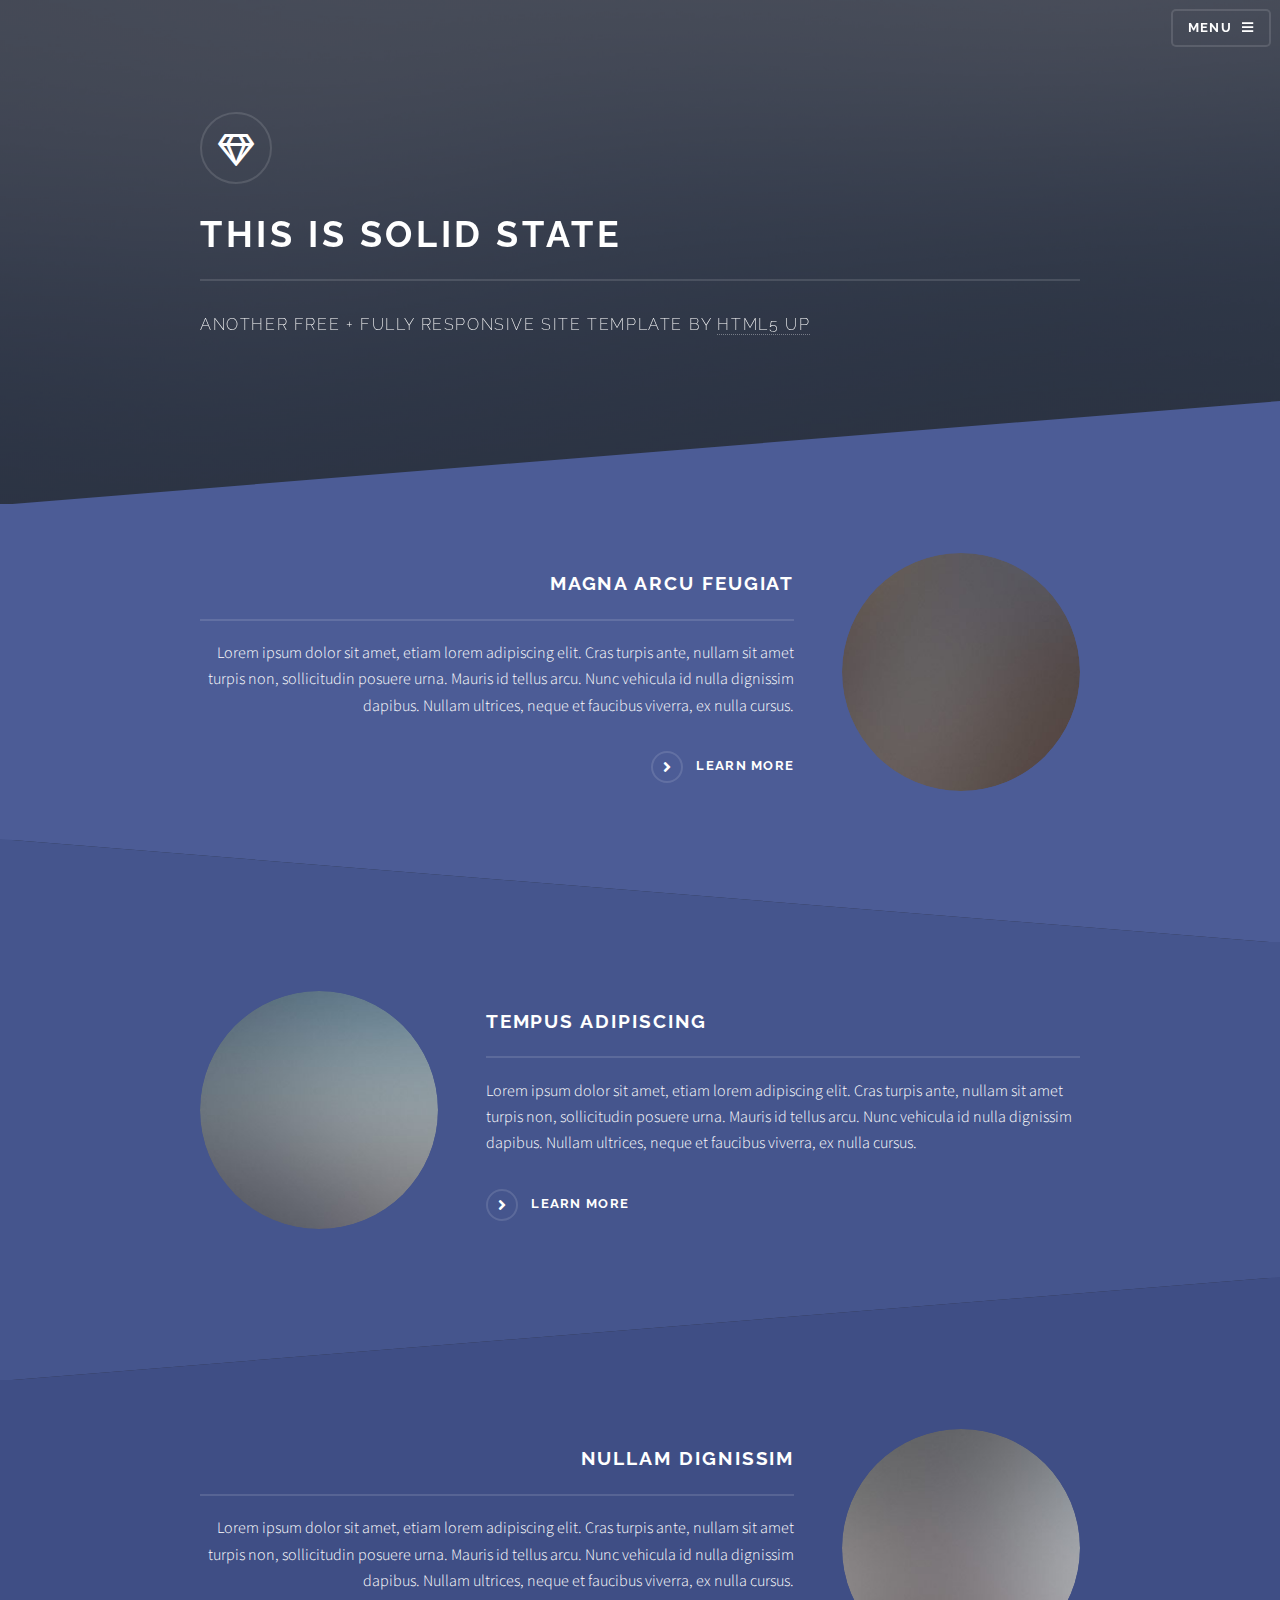
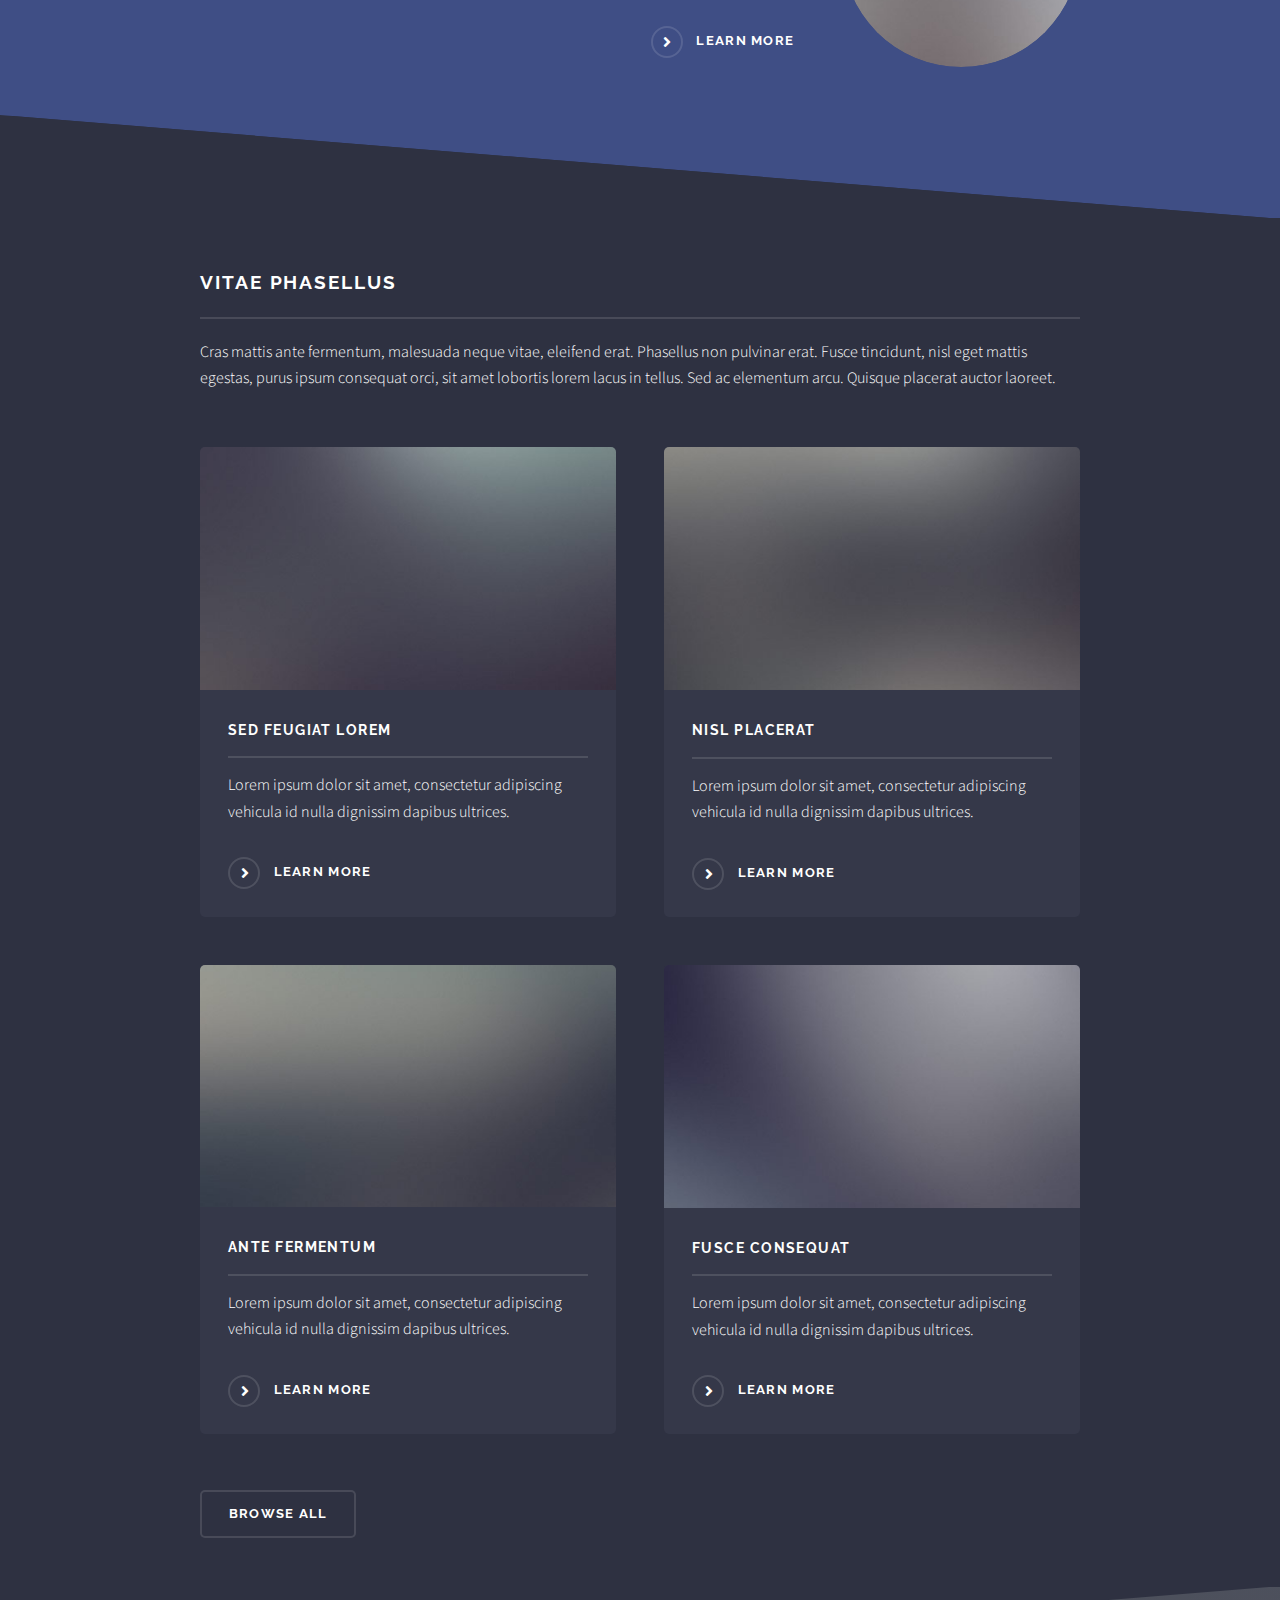
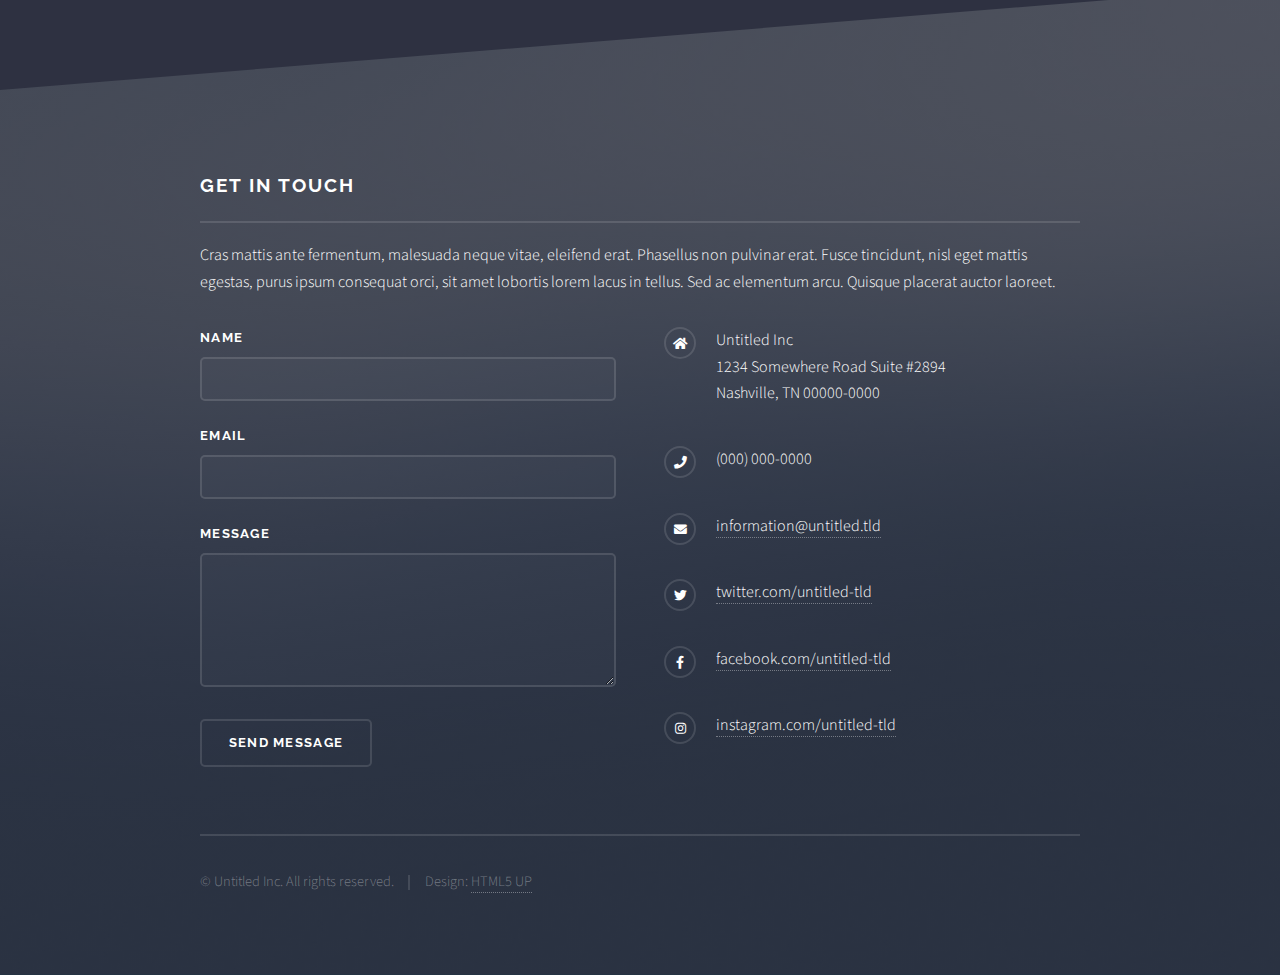
<file: html5up-solid-state/index.html>
<!DOCTYPE HTML>
<!--
	Solid State by HTML5 UP
	html5up.net | @ajlkn
	Free for personal and commercial use under the CCA 3.0 license (html5up.net/license)
-->
<html>
	<head>
		<title>Solid State by HTML5 UP</title>
		<meta charset="utf-8" />
		<meta name="viewport" content="width=device-width, initial-scale=1, user-scalable=no" />
		<link rel="stylesheet" href="assets/css/main.css" />
		<noscript><link rel="stylesheet" href="assets/css/noscript.css" /></noscript>
	</head>
	<body class="is-preload">

		<!-- Page Wrapper -->
			<div id="page-wrapper">

				<!-- Header -->
					<header id="header" class="alt">
						<h1><a href="index.html">Solid State</a></h1>
						<nav>
							<a href="#menu">Menu</a>
						</nav>
					</header>

				<!-- Menu -->
					<nav id="menu">
						<div class="inner">
							<h2>Menu</h2>
							<ul class="links">
								<li><a href="index.html">Home</a></li>
								<li><a href="generic.html">Generic</a></li>
								<li><a href="elements.html">Elements</a></li>
								<li><a href="#">Log In</a></li>
								<li><a href="#">Sign Up</a></li>
							</ul>
							<a href="#" class="close">Close</a>
						</div>
					</nav>

				<!-- Banner -->
					<section id="banner">
						<div class="inner">
							<div class="logo"><span class="icon fa-gem"></span></div>
							<h2>This is Solid State</h2>
							<p>Another free + fully responsive site template by <a href="http://html5up.net">HTML5 UP</a></p>
						</div>
					</section>

				<!-- Wrapper -->
					<section id="wrapper">

						<!-- One -->
							<section id="one" class="wrapper spotlight style1">
								<div class="inner">
									<a href="#" class="image"><img src="images/pic01.jpg" alt="" /></a>
									<div class="content">
										<h2 class="major">Magna arcu feugiat</h2>
										<p>Lorem ipsum dolor sit amet, etiam lorem adipiscing elit. Cras turpis ante, nullam sit amet turpis non, sollicitudin posuere urna. Mauris id tellus arcu. Nunc vehicula id nulla dignissim dapibus. Nullam ultrices, neque et faucibus viverra, ex nulla cursus.</p>
										<a href="#" class="special">Learn more</a>
									</div>
								</div>
							</section>

						<!-- Two -->
							<section id="two" class="wrapper alt spotlight style2">
								<div class="inner">
									<a href="#" class="image"><img src="images/pic02.jpg" alt="" /></a>
									<div class="content">
										<h2 class="major">Tempus adipiscing</h2>
										<p>Lorem ipsum dolor sit amet, etiam lorem adipiscing elit. Cras turpis ante, nullam sit amet turpis non, sollicitudin posuere urna. Mauris id tellus arcu. Nunc vehicula id nulla dignissim dapibus. Nullam ultrices, neque et faucibus viverra, ex nulla cursus.</p>
										<a href="#" class="special">Learn more</a>
									</div>
								</div>
							</section>

						<!-- Three -->
							<section id="three" class="wrapper spotlight style3">
								<div class="inner">
									<a href="#" class="image"><img src="images/pic03.jpg" alt="" /></a>
									<div class="content">
										<h2 class="major">Nullam dignissim</h2>
										<p>Lorem ipsum dolor sit amet, etiam lorem adipiscing elit. Cras turpis ante, nullam sit amet turpis non, sollicitudin posuere urna. Mauris id tellus arcu. Nunc vehicula id nulla dignissim dapibus. Nullam ultrices, neque et faucibus viverra, ex nulla cursus.</p>
										<a href="#" class="special">Learn more</a>
									</div>
								</div>
							</section>

						<!-- Four -->
							<section id="four" class="wrapper alt style1">
								<div class="inner">
									<h2 class="major">Vitae phasellus</h2>
									<p>Cras mattis ante fermentum, malesuada neque vitae, eleifend erat. Phasellus non pulvinar erat. Fusce tincidunt, nisl eget mattis egestas, purus ipsum consequat orci, sit amet lobortis lorem lacus in tellus. Sed ac elementum arcu. Quisque placerat auctor laoreet.</p>
									<section class="features">
										<article>
											<a href="#" class="image"><img src="images/pic04.jpg" alt="" /></a>
											<h3 class="major">Sed feugiat lorem</h3>
											<p>Lorem ipsum dolor sit amet, consectetur adipiscing vehicula id nulla dignissim dapibus ultrices.</p>
											<a href="#" class="special">Learn more</a>
										</article>
										<article>
											<a href="#" class="image"><img src="images/pic05.jpg" alt="" /></a>
											<h3 class="major">Nisl placerat</h3>
											<p>Lorem ipsum dolor sit amet, consectetur adipiscing vehicula id nulla dignissim dapibus ultrices.</p>
											<a href="#" class="special">Learn more</a>
										</article>
										<article>
											<a href="#" class="image"><img src="images/pic06.jpg" alt="" /></a>
											<h3 class="major">Ante fermentum</h3>
											<p>Lorem ipsum dolor sit amet, consectetur adipiscing vehicula id nulla dignissim dapibus ultrices.</p>
											<a href="#" class="special">Learn more</a>
										</article>
										<article>
											<a href="#" class="image"><img src="images/pic07.jpg" alt="" /></a>
											<h3 class="major">Fusce consequat</h3>
											<p>Lorem ipsum dolor sit amet, consectetur adipiscing vehicula id nulla dignissim dapibus ultrices.</p>
											<a href="#" class="special">Learn more</a>
										</article>
									</section>
									<ul class="actions">
										<li><a href="#" class="button">Browse All</a></li>
									</ul>
								</div>
							</section>

					</section>

				<!-- Footer -->
					<section id="footer">
						<div class="inner">
							<h2 class="major">Get in touch</h2>
							<p>Cras mattis ante fermentum, malesuada neque vitae, eleifend erat. Phasellus non pulvinar erat. Fusce tincidunt, nisl eget mattis egestas, purus ipsum consequat orci, sit amet lobortis lorem lacus in tellus. Sed ac elementum arcu. Quisque placerat auctor laoreet.</p>
							<form method="post" action="#">
								<div class="fields">
									<div class="field">
										<label for="name">Name</label>
										<input type="text" name="name" id="name" />
									</div>
									<div class="field">
										<label for="email">Email</label>
										<input type="email" name="email" id="email" />
									</div>
									<div class="field">
										<label for="message">Message</label>
										<textarea name="message" id="message" rows="4"></textarea>
									</div>
								</div>
								<ul class="actions">
									<li><input type="submit" value="Send Message" /></li>
								</ul>
							</form>
							<ul class="contact">
								<li class="icon solid fa-home">
									Untitled Inc<br />
									1234 Somewhere Road Suite #2894<br />
									Nashville, TN 00000-0000
								</li>
								<li class="icon solid fa-phone">(000) 000-0000</li>
								<li class="icon solid fa-envelope"><a href="#">information@untitled.tld</a></li>
								<li class="icon brands fa-twitter"><a href="#">twitter.com/untitled-tld</a></li>
								<li class="icon brands fa-facebook-f"><a href="#">facebook.com/untitled-tld</a></li>
								<li class="icon brands fa-instagram"><a href="#">instagram.com/untitled-tld</a></li>
							</ul>
							<ul class="copyright">
								<li>&copy; Untitled Inc. All rights reserved.</li><li>Design: <a href="http://html5up.net">HTML5 UP</a></li>
							</ul>
						</div>
					</section>

			</div>

		<!-- Scripts -->
			<script src="assets/js/jquery.min.js"></script>
			<script src="assets/js/jquery.scrollex.min.js"></script>
			<script src="assets/js/browser.min.js"></script>
			<script src="assets/js/breakpoints.min.js"></script>
			<script src="assets/js/util.js"></script>
			<script src="assets/js/main.js"></script>

	</body>
</html>
</file>
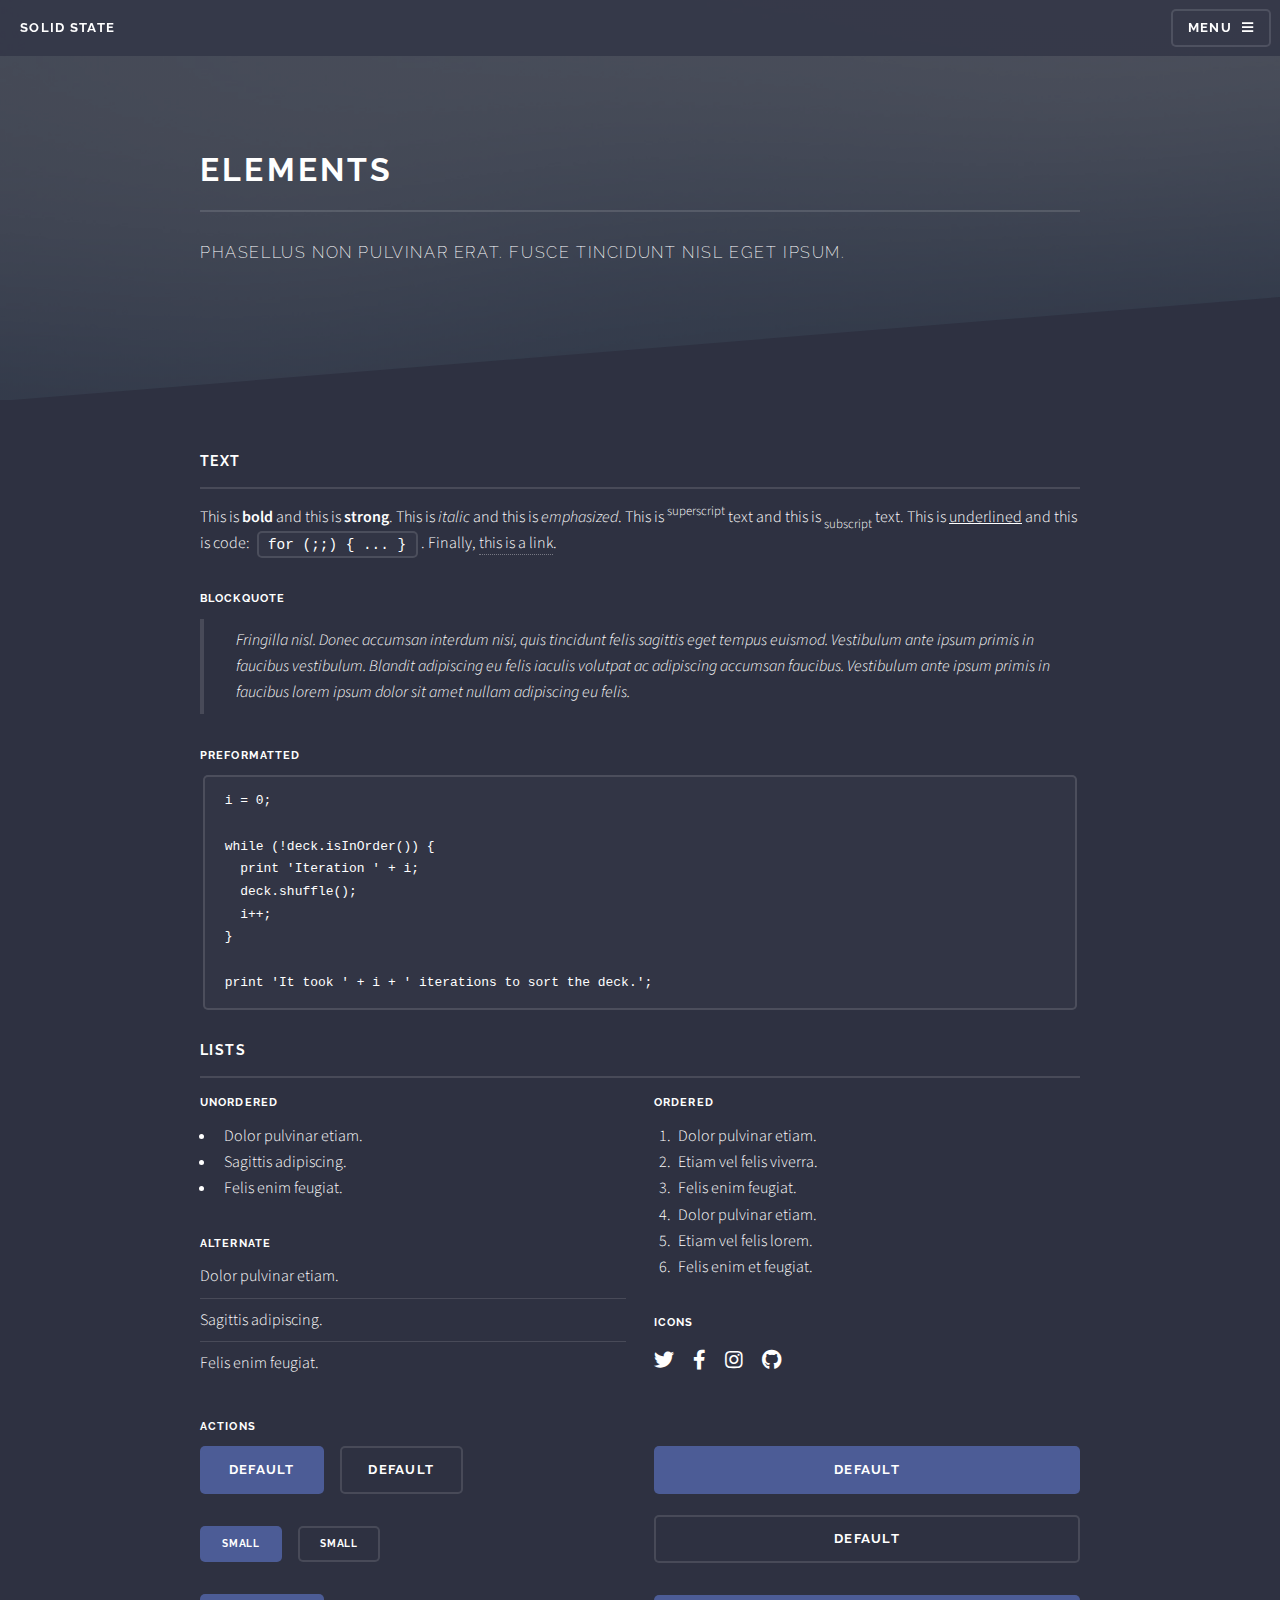
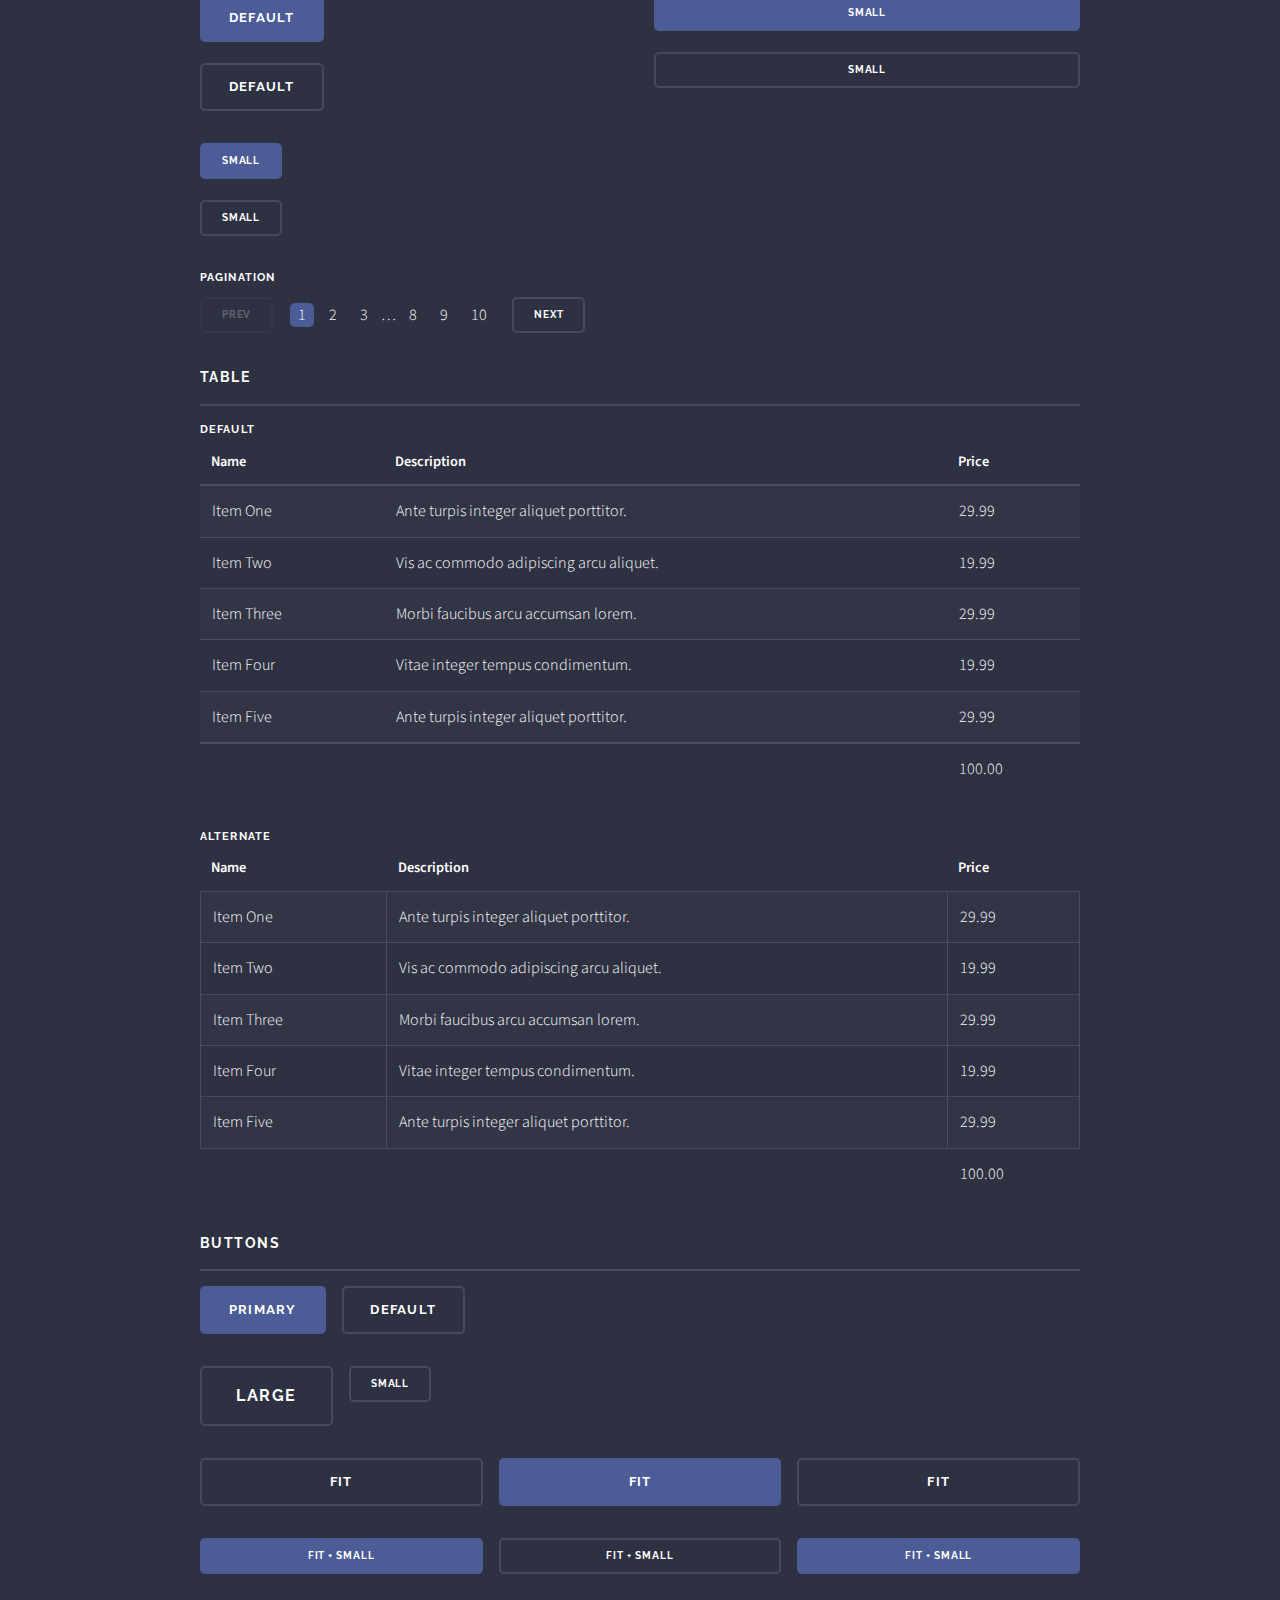
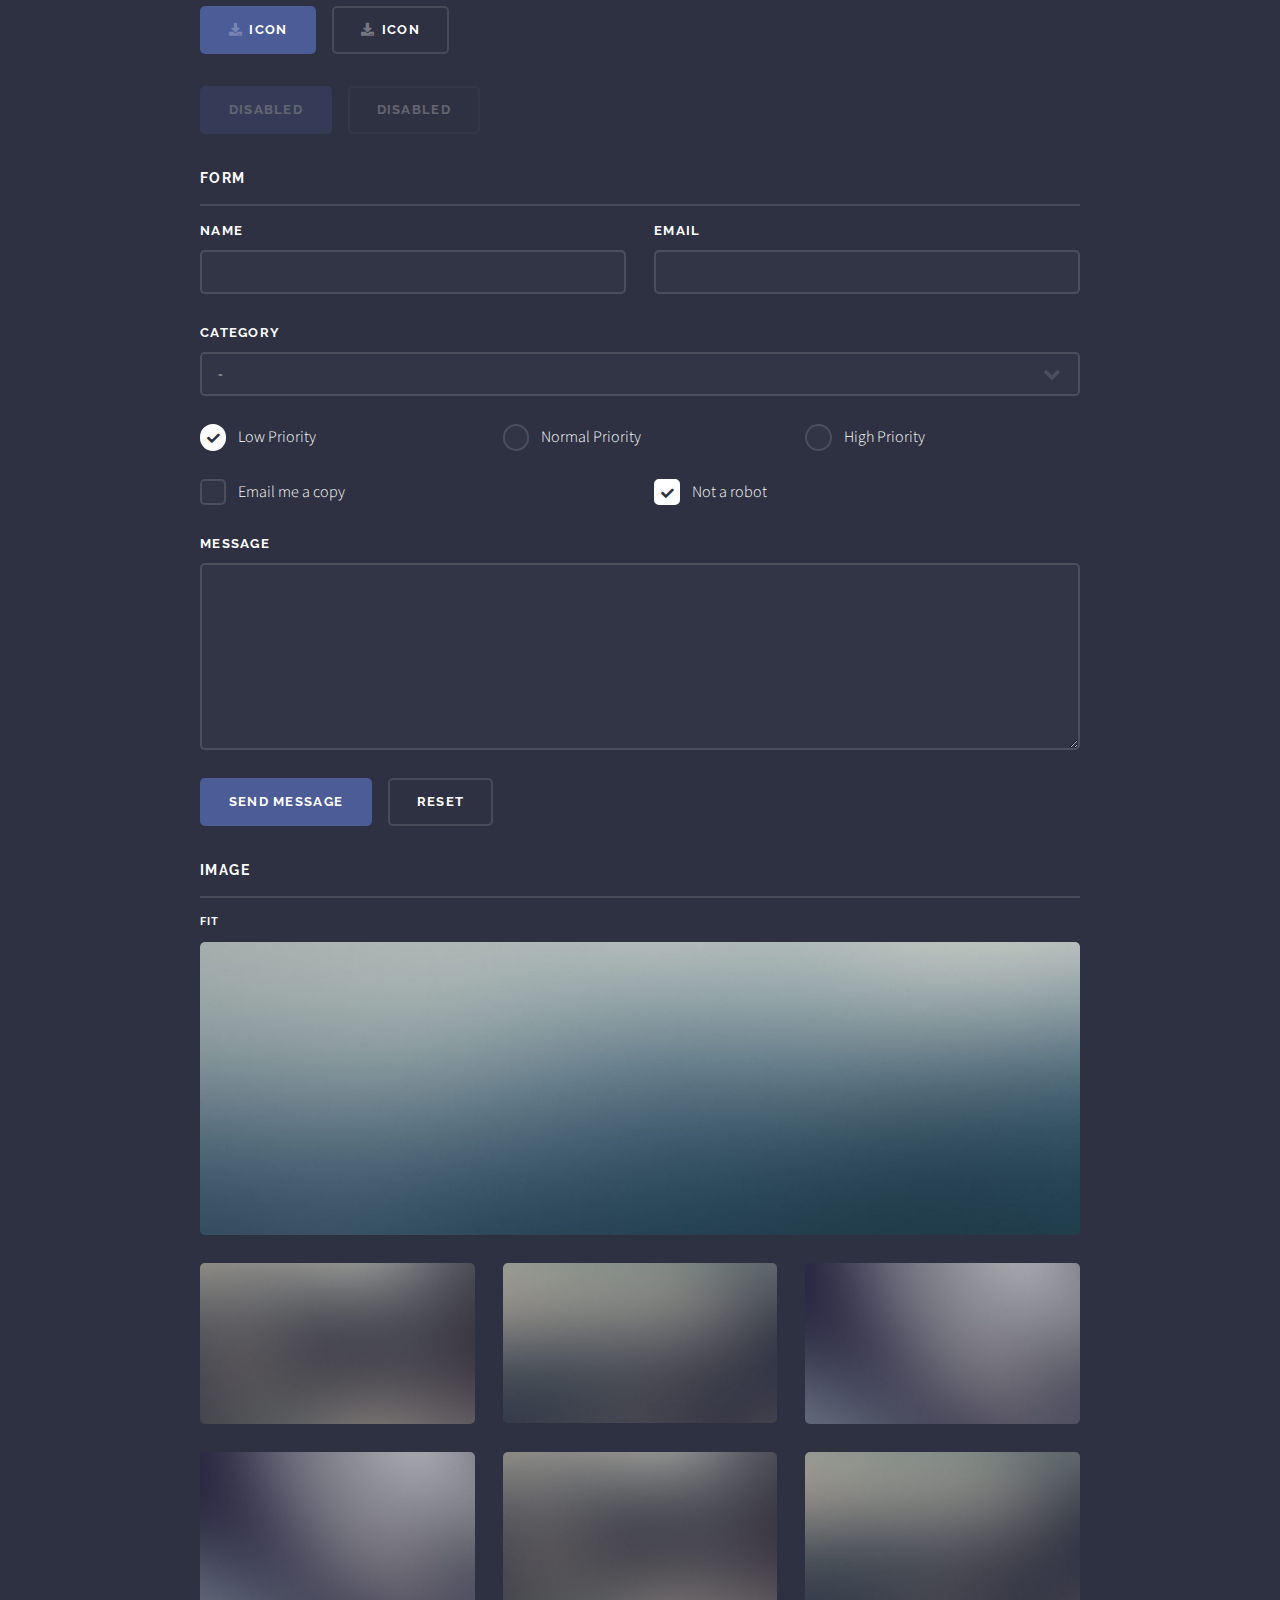
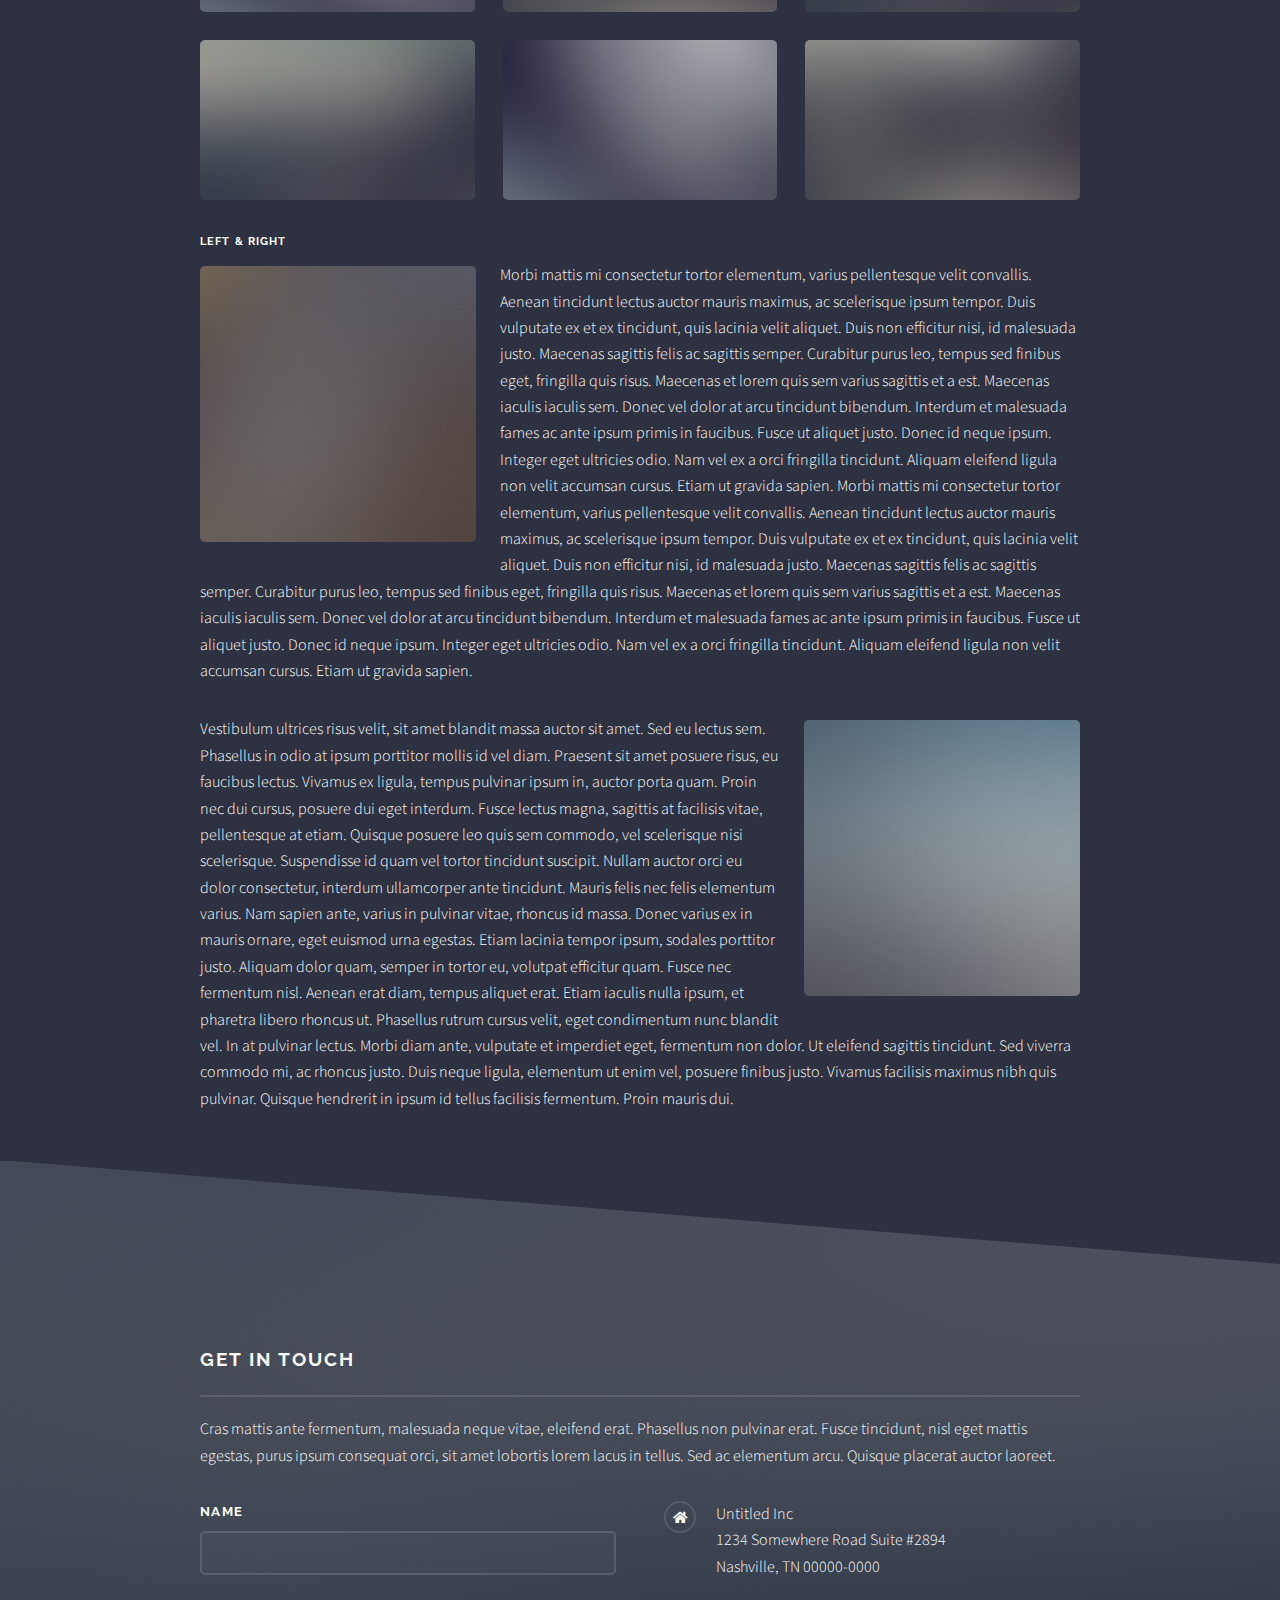
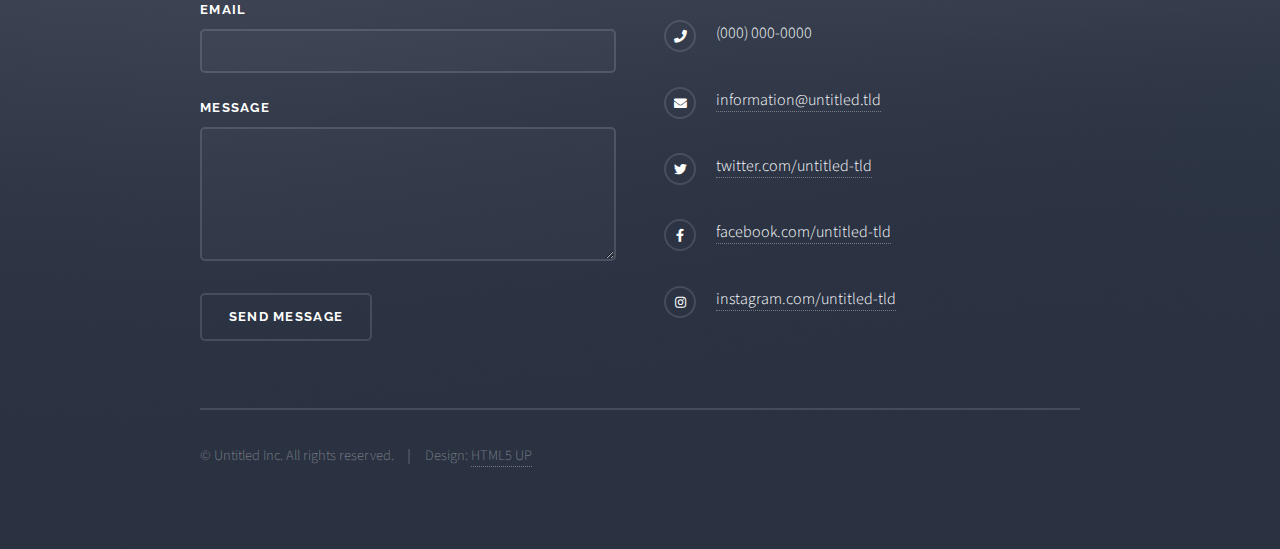
<file: html5up-solid-state/elements.html>
<!DOCTYPE HTML>
<!--
	Solid State by HTML5 UP
	html5up.net | @ajlkn
	Free for personal and commercial use under the CCA 3.0 license (html5up.net/license)
-->
<html>
	<head>
		<title>Elements - Solid State by HTML5 UP</title>
		<meta charset="utf-8" />
		<meta name="viewport" content="width=device-width, initial-scale=1, user-scalable=no" />
		<link rel="stylesheet" href="assets/css/main.css" />
		<noscript><link rel="stylesheet" href="assets/css/noscript.css" /></noscript>
	</head>
	<body class="is-preload">

		<!-- Page Wrapper -->
			<div id="page-wrapper">

				<!-- Header -->
					<header id="header">
						<h1><a href="index.html">Solid State</a></h1>
						<nav>
							<a href="#menu">Menu</a>
						</nav>
					</header>

				<!-- Menu -->
					<nav id="menu">
						<div class="inner">
							<h2>Menu</h2>
							<ul class="links">
								<li><a href="index.html">Home</a></li>
								<li><a href="generic.html">Generic</a></li>
								<li><a href="elements.html">Elements</a></li>
								<li><a href="#">Log In</a></li>
								<li><a href="#">Sign Up</a></li>
							</ul>
							<a href="#" class="close">Close</a>
						</div>
					</nav>

				<!-- Wrapper -->
					<section id="wrapper">
						<header>
							<div class="inner">
								<h2>Elements</h2>
								<p>Phasellus non pulvinar erat. Fusce tincidunt nisl eget ipsum.</p>
							</div>
						</header>

						<!-- Content -->
							<div class="wrapper">
								<div class="inner">

									<section>
										<h3 class="major">Text</h3>
										<p>This is <b>bold</b> and this is <strong>strong</strong>. This is <i>italic</i> and this is <em>emphasized</em>.
										This is <sup>superscript</sup> text and this is <sub>subscript</sub> text.
										This is <u>underlined</u> and this is code: <code>for (;;) { ... }</code>. Finally, <a href="#">this is a link</a>.</p>
										<h4>Blockquote</h4>
										<blockquote>Fringilla nisl. Donec accumsan interdum nisi, quis tincidunt felis sagittis eget tempus euismod. Vestibulum ante ipsum primis in faucibus vestibulum. Blandit adipiscing eu felis iaculis volutpat ac adipiscing accumsan faucibus. Vestibulum ante ipsum primis in faucibus lorem ipsum dolor sit amet nullam adipiscing eu felis.</blockquote>
										<h4>Preformatted</h4>
										<pre><code>i = 0;

while (!deck.isInOrder()) {
  print 'Iteration ' + i;
  deck.shuffle();
  i++;
}

print 'It took ' + i + ' iterations to sort the deck.';</code></pre>
									</section>

									<section>
										<h3 class="major">Lists</h3>
										<div class="row">
											<div class="col-6 col-12-medium">
												<h4>Unordered</h4>
												<ul>
													<li>Dolor pulvinar etiam.</li>
													<li>Sagittis adipiscing.</li>
													<li>Felis enim feugiat.</li>
												</ul>
												<h4>Alternate</h4>
												<ul class="alt">
													<li>Dolor pulvinar etiam.</li>
													<li>Sagittis adipiscing.</li>
													<li>Felis enim feugiat.</li>
												</ul>
											</div>
											<div class="col-6 col-12-medium">
												<h4>Ordered</h4>
												<ol>
													<li>Dolor pulvinar etiam.</li>
													<li>Etiam vel felis viverra.</li>
													<li>Felis enim feugiat.</li>
													<li>Dolor pulvinar etiam.</li>
													<li>Etiam vel felis lorem.</li>
													<li>Felis enim et feugiat.</li>
												</ol>
												<h4>Icons</h4>
												<ul class="icons">
													<li><a href="#" class="icon brands fa-twitter"><span class="label">Twitter</span></a></li>
													<li><a href="#" class="icon brands fa-facebook-f"><span class="label">Facebook</span></a></li>
													<li><a href="#" class="icon brands fa-instagram"><span class="label">Instagram</span></a></li>
													<li><a href="#" class="icon brands fa-github"><span class="label">Github</span></a></li>
												</ul>
											</div>
										</div>
										<h4>Actions</h4>
										<div class="row">
											<div class="col-6 col-12-medium">
												<ul class="actions">
													<li><a href="#" class="button primary">Default</a></li>
													<li><a href="#" class="button">Default</a></li>
												</ul>
												<ul class="actions small">
													<li><a href="#" class="button primary small">Small</a></li>
													<li><a href="#" class="button small">Small</a></li>
												</ul>
												<ul class="actions stacked">
													<li><a href="#" class="button primary">Default</a></li>
													<li><a href="#" class="button">Default</a></li>
												</ul>
												<ul class="actions stacked small">
													<li><a href="#" class="button primary small">Small</a></li>
													<li><a href="#" class="button small">Small</a></li>
												</ul>
											</div>
											<div class="col-6 col-12-medium">
												<ul class="actions stacked">
													<li><a href="#" class="button primary fit">Default</a></li>
													<li><a href="#" class="button fit">Default</a></li>
												</ul>
												<ul class="actions stacked small">
													<li><a href="#" class="button primary small fit">Small</a></li>
													<li><a href="#" class="button small fit">Small</a></li>
												</ul>
											</div>
										</div>
										<h4>Pagination</h4>
										<ul class="pagination">
											<li><span class="button small disabled">Prev</span></li>
											<li><a href="#" class="page active">1</a></li>
											<li><a href="#" class="page">2</a></li>
											<li><a href="#" class="page">3</a></li>
											<li><span>&hellip;</span></li>
											<li><a href="#" class="page">8</a></li>
											<li><a href="#" class="page">9</a></li>
											<li><a href="#" class="page">10</a></li>
											<li><a href="#" class="button small">Next</a></li>
										</ul>
									</section>

									<section>
										<h3 class="major">Table</h3>
										<h4>Default</h4>
										<div class="table-wrapper">
											<table>
												<thead>
													<tr>
														<th>Name</th>
														<th>Description</th>
														<th>Price</th>
													</tr>
												</thead>
												<tbody>
													<tr>
														<td>Item One</td>
														<td>Ante turpis integer aliquet porttitor.</td>
														<td>29.99</td>
													</tr>
													<tr>
														<td>Item Two</td>
														<td>Vis ac commodo adipiscing arcu aliquet.</td>
														<td>19.99</td>
													</tr>
													<tr>
														<td>Item Three</td>
														<td> Morbi faucibus arcu accumsan lorem.</td>
														<td>29.99</td>
													</tr>
													<tr>
														<td>Item Four</td>
														<td>Vitae integer tempus condimentum.</td>
														<td>19.99</td>
													</tr>
													<tr>
														<td>Item Five</td>
														<td>Ante turpis integer aliquet porttitor.</td>
														<td>29.99</td>
													</tr>
												</tbody>
												<tfoot>
													<tr>
														<td colspan="2"></td>
														<td>100.00</td>
													</tr>
												</tfoot>
											</table>
										</div>

										<h4>Alternate</h4>
										<div class="table-wrapper">
											<table class="alt">
												<thead>
													<tr>
														<th>Name</th>
														<th>Description</th>
														<th>Price</th>
													</tr>
												</thead>
												<tbody>
													<tr>
														<td>Item One</td>
														<td>Ante turpis integer aliquet porttitor.</td>
														<td>29.99</td>
													</tr>
													<tr>
														<td>Item Two</td>
														<td>Vis ac commodo adipiscing arcu aliquet.</td>
														<td>19.99</td>
													</tr>
													<tr>
														<td>Item Three</td>
														<td> Morbi faucibus arcu accumsan lorem.</td>
														<td>29.99</td>
													</tr>
													<tr>
														<td>Item Four</td>
														<td>Vitae integer tempus condimentum.</td>
														<td>19.99</td>
													</tr>
													<tr>
														<td>Item Five</td>
														<td>Ante turpis integer aliquet porttitor.</td>
														<td>29.99</td>
													</tr>
												</tbody>
												<tfoot>
													<tr>
														<td colspan="2"></td>
														<td>100.00</td>
													</tr>
												</tfoot>
											</table>
										</div>
									</section>

									<section>
										<h3 class="major">Buttons</h3>
										<ul class="actions">
											<li><a href="#" class="button primary">Primary</a></li>
											<li><a href="#" class="button">Default</a></li>
										</ul>
										<ul class="actions">
											<li><a href="#" class="button large">Large</a></li>
											<li><a href="#" class="button small">Small</a></li>
										</ul>
										<ul class="actions fit">
											<li><a href="#" class="button fit">Fit</a></li>
											<li><a href="#" class="button primary fit">Fit</a></li>
											<li><a href="#" class="button fit">Fit</a></li>
										</ul>
										<ul class="actions fit small">
											<li><a href="#" class="button primary fit small">Fit + Small</a></li>
											<li><a href="#" class="button fit small">Fit + Small</a></li>
											<li><a href="#" class="button primary fit small">Fit + Small</a></li>
										</ul>
										<ul class="actions">
											<li><a href="#" class="button primary icon solid fa-download">Icon</a></li>
											<li><a href="#" class="button icon solid fa-download">Icon</a></li>
										</ul>
										<ul class="actions">
											<li><span class="button primary disabled">Disabled</span></li>
											<li><span class="button disabled">Disabled</span></li>
										</ul>
									</section>

									<section>
										<h3 class="major">Form</h3>
										<form method="post" action="#">
											<div class="row gtr-uniform">
												<div class="col-6 col-12-xsmall">
													<label for="demo-name">Name</label>
													<input type="text" name="demo-name" id="demo-name" value="" />
												</div>
												<div class="col-6 col-12-xsmall">
													<label for="demo-email">Email</label>
													<input type="email" name="demo-email" id="demo-email" value="" />
												</div>
												<div class="col-12">
													<label for="demo-category">Category</label>
													<select name="demo-category" id="demo-category">
														<option value="">-</option>
														<option value="1">Manufacturing</option>
														<option value="1">Shipping</option>
														<option value="1">Administration</option>
														<option value="1">Human Resources</option>
													</select>
												</div>
												<div class="col-4 col-12-small">
													<input type="radio" id="demo-priority-low" name="demo-priority" checked>
													<label for="demo-priority-low">Low Priority</label>
												</div>
												<div class="col-4 col-12-small">
													<input type="radio" id="demo-priority-normal" name="demo-priority">
													<label for="demo-priority-normal">Normal Priority</label>
												</div>
												<div class="col-4 col-12-small">
													<input type="radio" id="demo-priority-high" name="demo-priority">
													<label for="demo-priority-high">High Priority</label>
												</div>
												<div class="col-6 col-12-small">
													<input type="checkbox" id="demo-copy" name="demo-copy">
													<label for="demo-copy">Email me a copy</label>
												</div>
												<div class="col-6 col-12-small">
													<input type="checkbox" id="demo-human" name="demo-human" checked>
													<label for="demo-human">Not a robot</label>
												</div>
												<div class="col-12">
													<label for="demo-message">Message</label>
													<textarea name="demo-message" id="demo-message" rows="6"></textarea>
												</div>
												<div class="col-12">
													<ul class="actions">
														<li><input type="submit" value="Send Message" class="primary" /></li>
														<li><input type="reset" value="Reset" /></li>
													</ul>
												</div>
											</div>
										</form>
									</section>

									<section>
										<h3 class="major">Image</h3>
										<h4>Fit</h4>
										<div class="box alt">
											<div class="row gtr-uniform">
												<div class="col-12"><span class="image fit"><img src="images/pic08.jpg" alt="" /></span></div>
												<div class="col-4"><span class="image fit"><img src="images/pic05.jpg" alt="" /></span></div>
												<div class="col-4"><span class="image fit"><img src="images/pic06.jpg" alt="" /></span></div>
												<div class="col-4"><span class="image fit"><img src="images/pic07.jpg" alt="" /></span></div>
												<div class="col-4"><span class="image fit"><img src="images/pic07.jpg" alt="" /></span></div>
												<div class="col-4"><span class="image fit"><img src="images/pic05.jpg" alt="" /></span></div>
												<div class="col-4"><span class="image fit"><img src="images/pic06.jpg" alt="" /></span></div>
												<div class="col-4"><span class="image fit"><img src="images/pic06.jpg" alt="" /></span></div>
												<div class="col-4"><span class="image fit"><img src="images/pic07.jpg" alt="" /></span></div>
												<div class="col-4"><span class="image fit"><img src="images/pic05.jpg" alt="" /></span></div>
											</div>
										</div>
										<h4>Left &amp; Right</h4>
										<p><span class="image left"><img src="images/pic01.jpg" alt="" /></span>Morbi mattis mi consectetur tortor elementum, varius pellentesque velit convallis. Aenean tincidunt lectus auctor mauris maximus, ac scelerisque ipsum tempor. Duis vulputate ex et ex tincidunt, quis lacinia velit aliquet. Duis non efficitur nisi, id malesuada justo. Maecenas sagittis felis ac sagittis semper. Curabitur purus leo, tempus sed finibus eget, fringilla quis risus. Maecenas et lorem quis sem varius sagittis et a est. Maecenas iaculis iaculis sem. Donec vel dolor at arcu tincidunt bibendum. Interdum et malesuada fames ac ante ipsum primis in faucibus. Fusce ut aliquet justo. Donec id neque ipsum. Integer eget ultricies odio. Nam vel ex a orci fringilla tincidunt. Aliquam eleifend ligula non velit accumsan cursus. Etiam ut gravida sapien. Morbi mattis mi consectetur tortor elementum, varius pellentesque velit convallis. Aenean tincidunt lectus auctor mauris maximus, ac scelerisque ipsum tempor. Duis vulputate ex et ex tincidunt, quis lacinia velit aliquet. Duis non efficitur nisi, id malesuada justo. Maecenas sagittis felis ac sagittis semper. Curabitur purus leo, tempus sed finibus eget, fringilla quis risus. Maecenas et lorem quis sem varius sagittis et a est. Maecenas iaculis iaculis sem. Donec vel dolor at arcu tincidunt bibendum. Interdum et malesuada fames ac ante ipsum primis in faucibus. Fusce ut aliquet justo. Donec id neque ipsum. Integer eget ultricies odio. Nam vel ex a orci fringilla tincidunt. Aliquam eleifend ligula non velit accumsan cursus. Etiam ut gravida sapien.</p>
										<p><span class="image right"><img src="images/pic02.jpg" alt="" /></span>Vestibulum ultrices risus velit, sit amet blandit massa auctor sit amet. Sed eu lectus sem. Phasellus in odio at ipsum porttitor mollis id vel diam. Praesent sit amet posuere risus, eu faucibus lectus. Vivamus ex ligula, tempus pulvinar ipsum in, auctor porta quam. Proin nec dui cursus, posuere dui eget interdum. Fusce lectus magna, sagittis at facilisis vitae, pellentesque at etiam. Quisque posuere leo quis sem commodo, vel scelerisque nisi scelerisque. Suspendisse id quam vel tortor tincidunt suscipit. Nullam auctor orci eu dolor consectetur, interdum ullamcorper ante tincidunt. Mauris felis nec felis elementum varius. Nam sapien ante, varius in pulvinar vitae, rhoncus id massa. Donec varius ex in mauris ornare, eget euismod urna egestas. Etiam lacinia tempor ipsum, sodales porttitor justo. Aliquam dolor quam, semper in tortor eu, volutpat efficitur quam. Fusce nec fermentum nisl. Aenean erat diam, tempus aliquet erat. Etiam iaculis nulla ipsum, et pharetra libero rhoncus ut. Phasellus rutrum cursus velit, eget condimentum nunc blandit vel. In at pulvinar lectus. Morbi diam ante, vulputate et imperdiet eget, fermentum non dolor. Ut eleifend sagittis tincidunt. Sed viverra commodo mi, ac rhoncus justo. Duis neque ligula, elementum ut enim vel, posuere finibus justo. Vivamus facilisis maximus nibh quis pulvinar. Quisque hendrerit in ipsum id tellus facilisis fermentum. Proin mauris dui.</p>
									</section>

								</div>
							</div>

					</section>

				<!-- Footer -->
					<section id="footer">
						<div class="inner">
							<h2 class="major">Get in touch</h2>
							<p>Cras mattis ante fermentum, malesuada neque vitae, eleifend erat. Phasellus non pulvinar erat. Fusce tincidunt, nisl eget mattis egestas, purus ipsum consequat orci, sit amet lobortis lorem lacus in tellus. Sed ac elementum arcu. Quisque placerat auctor laoreet.</p>
							<form method="post" action="#">
								<div class="fields">
									<div class="field">
										<label for="name">Name</label>
										<input type="text" name="name" id="name" />
									</div>
									<div class="field">
										<label for="email">Email</label>
										<input type="email" name="email" id="email" />
									</div>
									<div class="field">
										<label for="message">Message</label>
										<textarea name="message" id="message" rows="4"></textarea>
									</div>
								</div>
								<ul class="actions">
									<li><input type="submit" value="Send Message" /></li>
								</ul>
							</form>
							<ul class="contact">
								<li class="icon solid fa-home">
									Untitled Inc<br />
									1234 Somewhere Road Suite #2894<br />
									Nashville, TN 00000-0000
								</li>
								<li class="icon solid fa-phone">(000) 000-0000</li>
								<li class="icon solid fa-envelope"><a href="#">information@untitled.tld</a></li>
								<li class="icon brands fa-twitter"><a href="#">twitter.com/untitled-tld</a></li>
								<li class="icon brands fa-facebook-f"><a href="#">facebook.com/untitled-tld</a></li>
								<li class="icon brands fa-instagram"><a href="#">instagram.com/untitled-tld</a></li>
							</ul>
							<ul class="copyright">
								<li>&copy; Untitled Inc. All rights reserved.</li><li>Design: <a href="http://html5up.net">HTML5 UP</a></li>
							</ul>
						</div>
					</section>

			</div>

		<!-- Scripts -->
			<script src="assets/js/jquery.min.js"></script>
			<script src="assets/js/jquery.scrollex.min.js"></script>
			<script src="assets/js/browser.min.js"></script>
			<script src="assets/js/breakpoints.min.js"></script>
			<script src="assets/js/util.js"></script>
			<script src="assets/js/main.js"></script>

	</body>
</html>
</file>
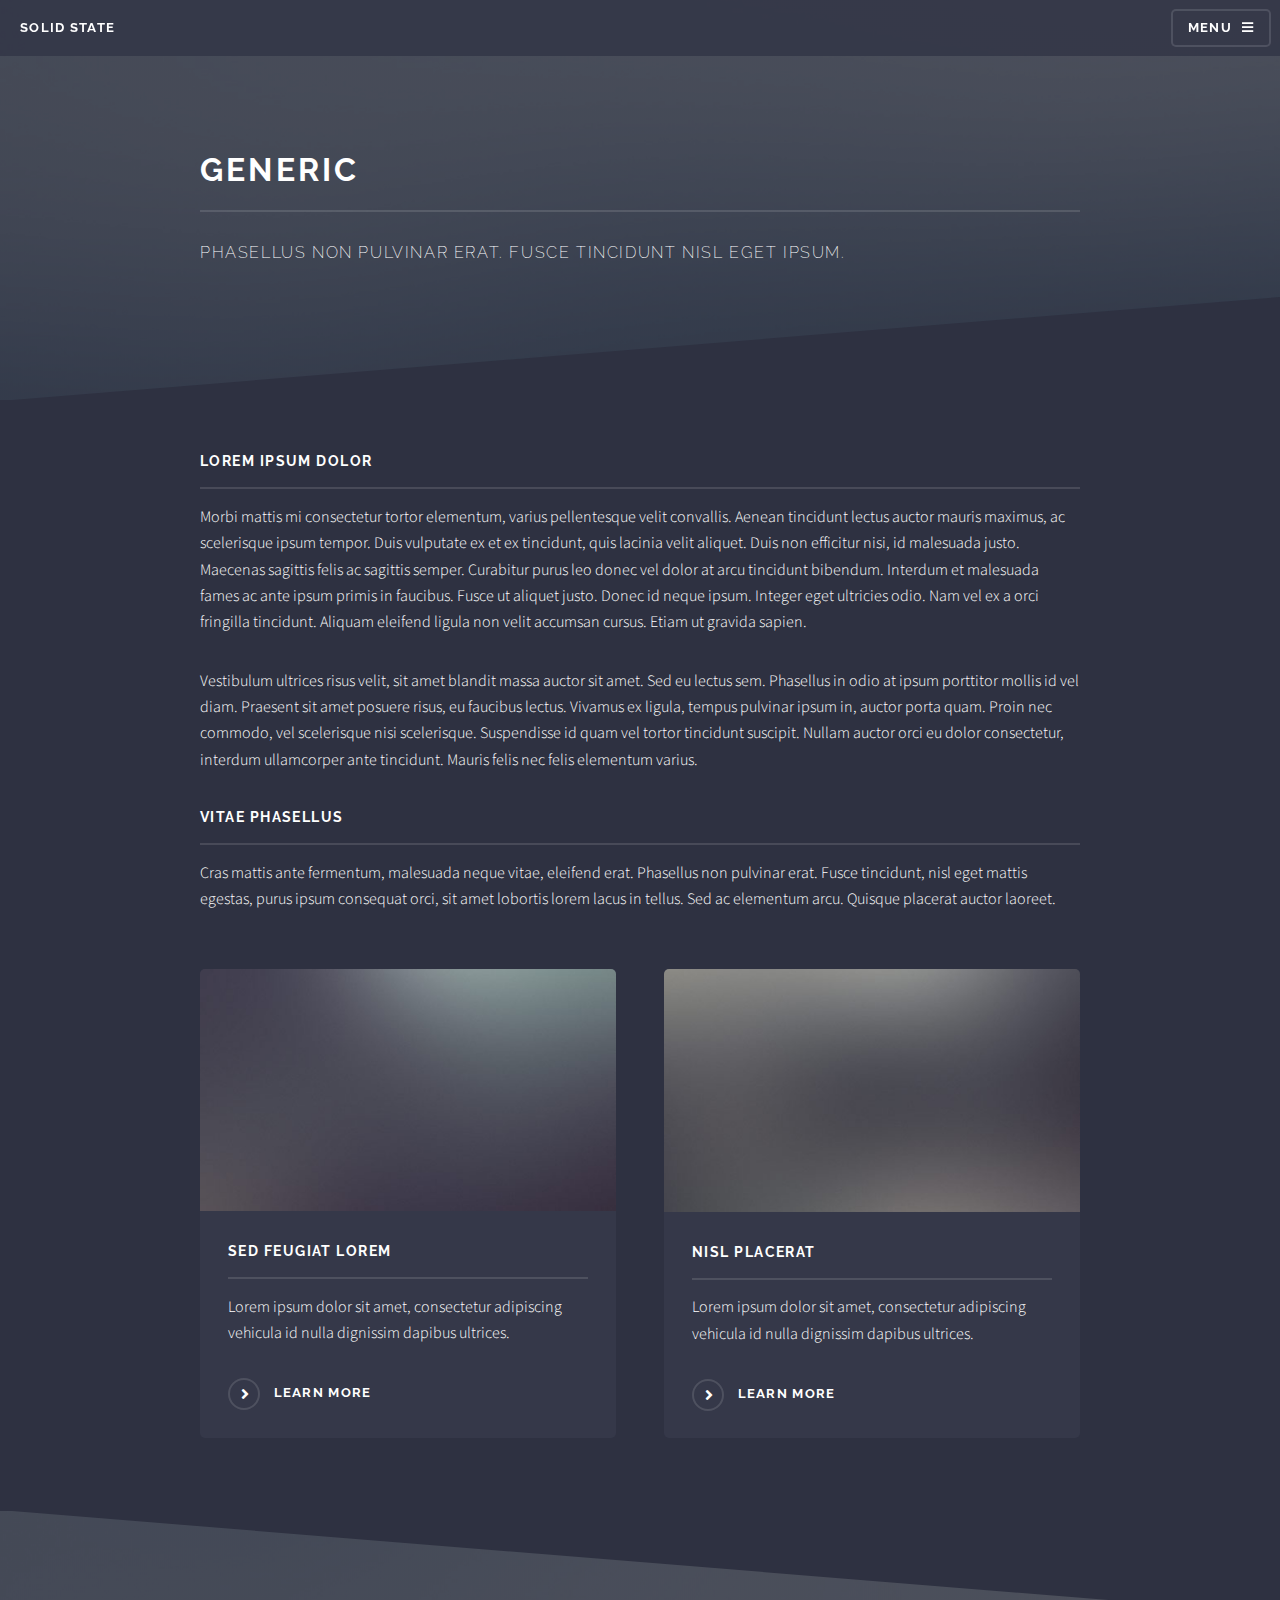
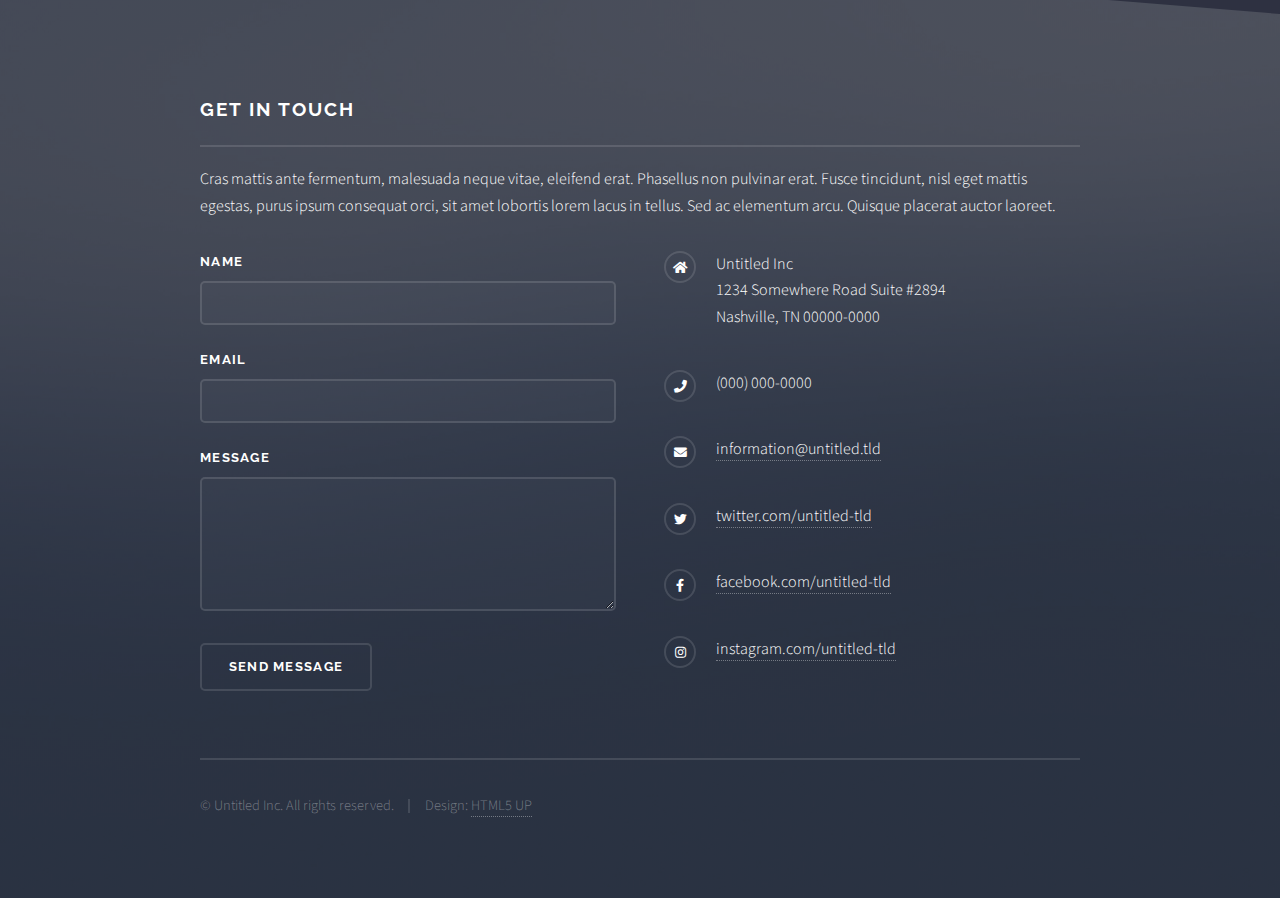
<file: html5up-solid-state/generic.html>
<!DOCTYPE HTML>
<!--
	Solid State by HTML5 UP
	html5up.net | @ajlkn
	Free for personal and commercial use under the CCA 3.0 license (html5up.net/license)
-->
<html>
	<head>
		<title>Generic - Solid State by HTML5 UP</title>
		<meta charset="utf-8" />
		<meta name="viewport" content="width=device-width, initial-scale=1, user-scalable=no" />
		<link rel="stylesheet" href="assets/css/main.css" />
		<noscript><link rel="stylesheet" href="assets/css/noscript.css" /></noscript>
	</head>
	<body class="is-preload">

		<!-- Page Wrapper -->
			<div id="page-wrapper">

				<!-- Header -->
					<header id="header">
						<h1><a href="index.html">Solid State</a></h1>
						<nav>
							<a href="#menu">Menu</a>
						</nav>
					</header>

				<!-- Menu -->
					<nav id="menu">
						<div class="inner">
							<h2>Menu</h2>
							<ul class="links">
								<li><a href="index.html">Home</a></li>
								<li><a href="generic.html">Generic</a></li>
								<li><a href="elements.html">Elements</a></li>
								<li><a href="#">Log In</a></li>
								<li><a href="#">Sign Up</a></li>
							</ul>
							<a href="#" class="close">Close</a>
						</div>
					</nav>

				<!-- Wrapper -->
					<section id="wrapper">
						<header>
							<div class="inner">
								<h2>Generic</h2>
								<p>Phasellus non pulvinar erat. Fusce tincidunt nisl eget ipsum.</p>
							</div>
						</header>

						<!-- Content -->
							<div class="wrapper">
								<div class="inner">

									<h3 class="major">Lorem ipsum dolor</h3>
									<p>Morbi mattis mi consectetur tortor elementum, varius pellentesque velit convallis. Aenean tincidunt lectus auctor mauris maximus, ac scelerisque ipsum tempor. Duis vulputate ex et ex tincidunt, quis lacinia velit aliquet. Duis non efficitur nisi, id malesuada justo. Maecenas sagittis felis ac sagittis semper. Curabitur purus leo donec vel dolor at arcu tincidunt bibendum. Interdum et malesuada fames ac ante ipsum primis in faucibus. Fusce ut aliquet justo. Donec id neque ipsum. Integer eget ultricies odio. Nam vel ex a orci fringilla tincidunt. Aliquam eleifend ligula non velit accumsan cursus. Etiam ut gravida sapien.</p>

									<p>Vestibulum ultrices risus velit, sit amet blandit massa auctor sit amet. Sed eu lectus sem. Phasellus in odio at ipsum porttitor mollis id vel diam. Praesent sit amet posuere risus, eu faucibus lectus. Vivamus ex ligula, tempus pulvinar ipsum in, auctor porta quam. Proin nec commodo, vel scelerisque nisi scelerisque. Suspendisse id quam vel tortor tincidunt suscipit. Nullam auctor orci eu dolor consectetur, interdum ullamcorper ante tincidunt. Mauris felis nec felis elementum varius.</p>

									<h3 class="major">Vitae phasellus</h3>
									<p>Cras mattis ante fermentum, malesuada neque vitae, eleifend erat. Phasellus non pulvinar erat. Fusce tincidunt, nisl eget mattis egestas, purus ipsum consequat orci, sit amet lobortis lorem lacus in tellus. Sed ac elementum arcu. Quisque placerat auctor laoreet.</p>

									<section class="features">
										<article>
											<a href="#" class="image"><img src="images/pic04.jpg" alt="" /></a>
											<h3 class="major">Sed feugiat lorem</h3>
											<p>Lorem ipsum dolor sit amet, consectetur adipiscing vehicula id nulla dignissim dapibus ultrices.</p>
											<a href="#" class="special">Learn more</a>
										</article>
										<article>
											<a href="#" class="image"><img src="images/pic05.jpg" alt="" /></a>
											<h3 class="major">Nisl placerat</h3>
											<p>Lorem ipsum dolor sit amet, consectetur adipiscing vehicula id nulla dignissim dapibus ultrices.</p>
											<a href="#" class="special">Learn more</a>
										</article>
									</section>

								</div>
							</div>

					</section>

				<!-- Footer -->
					<section id="footer">
						<div class="inner">
							<h2 class="major">Get in touch</h2>
							<p>Cras mattis ante fermentum, malesuada neque vitae, eleifend erat. Phasellus non pulvinar erat. Fusce tincidunt, nisl eget mattis egestas, purus ipsum consequat orci, sit amet lobortis lorem lacus in tellus. Sed ac elementum arcu. Quisque placerat auctor laoreet.</p>
							<form method="post" action="#">
								<div class="fields">
									<div class="field">
										<label for="name">Name</label>
										<input type="text" name="name" id="name" />
									</div>
									<div class="field">
										<label for="email">Email</label>
										<input type="email" name="email" id="email" />
									</div>
									<div class="field">
										<label for="message">Message</label>
										<textarea name="message" id="message" rows="4"></textarea>
									</div>
								</div>
								<ul class="actions">
									<li><input type="submit" value="Send Message" /></li>
								</ul>
							</form>
							<ul class="contact">
								<li class="icon solid fa-home">
									Untitled Inc<br />
									1234 Somewhere Road Suite #2894<br />
									Nashville, TN 00000-0000
								</li>
								<li class="icon solid fa-phone">(000) 000-0000</li>
								<li class="icon solid fa-envelope"><a href="#">information@untitled.tld</a></li>
								<li class="icon brands fa-twitter"><a href="#">twitter.com/untitled-tld</a></li>
								<li class="icon brands fa-facebook-f"><a href="#">facebook.com/untitled-tld</a></li>
								<li class="icon brands fa-instagram"><a href="#">instagram.com/untitled-tld</a></li>
							</ul>
							<ul class="copyright">
								<li>&copy; Untitled Inc. All rights reserved.</li><li>Design: <a href="http://html5up.net">HTML5 UP</a></li>
							</ul>
						</div>
					</section>

			</div>

		<!-- Scripts -->
			<script src="assets/js/jquery.min.js"></script>
			<script src="assets/js/jquery.scrollex.min.js"></script>
			<script src="assets/js/browser.min.js"></script>
			<script src="assets/js/breakpoints.min.js"></script>
			<script src="assets/js/util.js"></script>
			<script src="assets/js/main.js"></script>

	</body>
</html>
</file>
<file: html5up-solid-state/assets/css/noscript.css>
/*
	Solid State by HTML5 UP
	html5up.net | @ajlkn
	Free for personal and commercial use under the CCA 3.0 license (html5up.net/license)
*/

/* Banner */

	body.is-preload #banner .logo {
		-moz-transform: none;
		-webkit-transform: none;
		-ms-transform: none;
		transform: none;
		opacity: 1;
	}

	body.is-preload #banner h2 {
		opacity: 1;
		-moz-transform: none;
		-webkit-transform: none;
		-ms-transform: none;
		transform: none;
		-moz-filter: none;
		-webkit-filter: none;
		-ms-filter: none;
		filter: none;
	}

	body.is-preload #banner p {
		opacity: 01;
		-moz-transform: none;
		-webkit-transform: none;
		-ms-transform: none;
		transform: none;
		-moz-filter: none;
		-webkit-filter: none;
		-ms-filter: none;
		filter: none;
	}
</file>
<file: html5up-solid-state/assets/css/main.css>
@import url(fontawesome-all.min.css);
@import url("https://fonts.googleapis.com/css?family=Raleway:200,700|Source+Sans+Pro:300,600,300italic,600italic");

/*
	Solid State by HTML5 UP
	html5up.net | @ajlkn
	Free for personal and commercial use under the CCA 3.0 license (html5up.net/license)
*/

html, body, div, span, applet, object,
iframe, h1, h2, h3, h4, h5, h6, p, blockquote,
pre, a, abbr, acronym, address, big, cite,
code, del, dfn, em, img, ins, kbd, q, s, samp,
small, strike, strong, sub, sup, tt, var, b,
u, i, center, dl, dt, dd, ol, ul, li, fieldset,
form, label, legend, table, caption, tbody,
tfoot, thead, tr, th, td, article, aside,
canvas, details, embed, figure, figcaption,
footer, header, hgroup, menu, nav, output, ruby,
section, summary, time, mark, audio, video {
	margin: 0;
	padding: 0;
	border: 0;
	font-size: 100%;
	font: inherit;
	vertical-align: baseline;}

article, aside, details, figcaption, figure,
footer, header, hgroup, menu, nav, section {
	display: block;}

body {
	line-height: 1;
}

ol, ul {
	list-style: none;
}

blockquote, q {
	quotes: none;
}

	blockquote:before, blockquote:after, q:before, q:after {
		content: '';
		content: none;
	}

table {
	border-collapse: collapse;
	border-spacing: 0;
}

body {
	-webkit-text-size-adjust: none;
}

mark {
	background-color: transparent;
	color: inherit;
}

input::-moz-focus-inner {
	border: 0;
	padding: 0;
}

input, select, textarea {
	-moz-appearance: none;
	-webkit-appearance: none;
	-ms-appearance: none;
	appearance: none;
}

/* Basic */

	@-ms-viewport {
		width: device-width;
	}

	body {
		-ms-overflow-style: scrollbar;
	}

	@media screen and (max-width: 480px) {

		html, body {
			min-width: 320px;
		}

	}

	html {
		box-sizing: border-box;
	}

	*, *:before, *:after {
		box-sizing: inherit;
	}

	body {
		background-color: #2e3141;
		background-image: linear-gradient(to top, rgba(46, 49, 65, 0.8), rgba(46, 49, 65, 0.8)), url("../../images/bg.jpg");
		background-size: auto, cover;
		background-attachment: fixed, fixed;
		background-position: center, center;
	}

		body.is-preload *, body.is-preload *:before, body.is-preload *:after {
			-moz-animation: none !important;
			-webkit-animation: none !important;
			-ms-animation: none !important;
			animation: none !important;
			-moz-transition: none !important;
			-webkit-transition: none !important;
			-ms-transition: none !important;
			transition: none !important;
		}

/* Type */

	body, input, select, textarea {
		color: #ffffff;
		font-family: "Source Sans Pro", Helvetica, sans-serif;
		font-size: 16.5pt;
		font-weight: 300;
		line-height: 1.65;
	}

		@media screen and (max-width: 1680px) {

			body, input, select, textarea {
				font-size: 13pt;
			}

		}

		@media screen and (max-width: 1280px) {

			body, input, select, textarea {
				font-size: 12pt;
			}

		}

		@media screen and (max-width: 980px) {

			body, input, select, textarea {
				font-size: 12pt;
			}

		}

		@media screen and (max-width: 736px) {

			body, input, select, textarea {
				font-size: 12pt;
			}

		}

		@media screen and (max-width: 480px) {

			body, input, select, textarea {
				font-size: 12pt;
			}

		}

	a {
		-moz-transition: color 0.2s ease-in-out, border-bottom-color 0.2s ease-in-out;
		-webkit-transition: color 0.2s ease-in-out, border-bottom-color 0.2s ease-in-out;
		-ms-transition: color 0.2s ease-in-out, border-bottom-color 0.2s ease-in-out;
		transition: color 0.2s ease-in-out, border-bottom-color 0.2s ease-in-out;
		border-bottom: dotted 1px rgba(255, 255, 255, 0.35);
		color: #ffffff;
		text-decoration: none;
	}

		a:hover {
			border-bottom-color: transparent;
			color: #ffffff !important;
		}

		a.special:not(.button) {
			text-decoration: none;
			border-bottom: 0;
			display: block;
			font-family: Raleway, Helvetica, sans-serif;
			font-size: 0.8em;
			font-weight: 700;
			letter-spacing: 0.1em;
			margin: 0 0 2em 0;
			text-transform: uppercase;
		}

			a.special:not(.button):before {
				-moz-osx-font-smoothing: grayscale;
				-webkit-font-smoothing: antialiased;
				display: inline-block;
				font-style: normal;
				font-variant: normal;
				text-rendering: auto;
				line-height: 1;
				text-transform: none !important;
				font-family: 'Font Awesome 5 Free';
				font-weight: 900;
			}

			a.special:not(.button):before {
				-moz-transition: background-color 0.2s ease-in-out;
				-webkit-transition: background-color 0.2s ease-in-out;
				-ms-transition: background-color 0.2s ease-in-out;
				transition: background-color 0.2s ease-in-out;
				border-radius: 100%;
				border: solid 2px rgba(255, 255, 255, 0.125);
				content: '\f105';
				display: inline-block;
				font-size: 1.25em;
				height: 2em;
				line-height: 1.75em;
				margin-right: 0.85em;
				text-align: center;
				text-indent: 0.15em;
				vertical-align: middle;
				width: 2em;
			}

			a.special:not(.button):hover:before {
				background-color: rgba(255, 255, 255, 0.025);
			}

			a.special:not(.button):active:before {
				background-color: rgba(255, 255, 255, 0.075);
			}

	strong, b {
		color: #ffffff;
		font-weight: 600;
	}

	em, i {
		font-style: italic;
	}

	p {
		margin: 0 0 2em 0;
	}

	h1, h2, h3, h4, h5, h6 {
		color: #ffffff;
		font-family: Raleway, Helvetica, sans-serif;
		font-weight: 700;
		letter-spacing: 0.1em;
		margin: 0 0 1em 0;
		text-transform: uppercase;
	}

		h1 a, h2 a, h3 a, h4 a, h5 a, h6 a {
			color: inherit;
			text-decoration: none;
			border-bottom: 0;
		}

		h1 span, h2 span, h3 span, h4 span, h5 span, h6 span {
			font-weight: 200;
		}

		h1.major, h2.major, h3.major, h4.major, h5.major, h6.major {
			padding-bottom: 1em;
			border-bottom: solid 2px rgba(255, 255, 255, 0.125);
		}

	h2 {
		font-size: 1.2em;
	}

	h3 {
		font-size: 0.9em;
	}

	h4 {
		font-size: 0.7em;
	}

	h5 {
		font-size: 0.7em;
	}

	h6 {
		font-size: 0.7em;
	}

	@media screen and (max-width: 736px) {

		h2 {
			font-size: 1em;
		}

		h3 {
			font-size: 0.8em;
		}

	}

	sub {
		font-size: 0.8em;
		position: relative;
		top: 0.5em;
	}

	sup {
		font-size: 0.8em;
		position: relative;
		top: -0.5em;
	}

	blockquote {
		border-left: solid 4px rgba(255, 255, 255, 0.125);
		font-style: italic;
		margin: 0 0 2em 0;
		padding: 0.5em 0 0.5em 2em;
	}

	code {
		background: rgba(255, 255, 255, 0.025);
		border-radius: 5px;
		border: solid 2px rgba(255, 255, 255, 0.125);
		font-family: "Courier New", monospace;
		font-size: 0.9em;
		margin: 0 0.25em;
		padding: 0.25em 0.65em;
	}

	pre {
		-webkit-overflow-scrolling: touch;
		font-family: "Courier New", monospace;
		font-size: 0.9em;
		margin: 0 0 2em 0;
	}

		pre code {
			display: block;
			line-height: 1.75em;
			padding: 1em 1.5em;
			overflow-x: auto;
		}

	hr {
		border: 0;
		border-bottom: solid 2px rgba(255, 255, 255, 0.125);
		margin: 2.5em 0;
	}

		hr.major {
			margin: 4em 0;
		}

	.align-left {
		text-align: left;
	}

	.align-center {
		text-align: center;
	}

	.align-right {
		text-align: right;
	}

/* Row */

	.row {
		display: flex;
		flex-wrap: wrap;
		box-sizing: border-box;
		align-items: stretch;
	}

		.row > * {
			box-sizing: border-box;
		}

		.row.gtr-uniform > * > :last-child {
			margin-bottom: 0;
		}

		.row.aln-left {
			justify-content: flex-start;
		}

		.row.aln-center {
			justify-content: center;
		}

		.row.aln-right {
			justify-content: flex-end;
		}

		.row.aln-top {
			align-items: flex-start;
		}

		.row.aln-middle {
			align-items: center;
		}

		.row.aln-bottom {
			align-items: flex-end;
		}

		.row > .imp {
			order: -1;
		}

		.row > .col-1 {
			width: 8.33333%;
		}

		.row > .off-1 {
			margin-left: 8.33333%;
		}

		.row > .col-2 {
			width: 16.66667%;
		}

		.row > .off-2 {
			margin-left: 16.66667%;
		}

		.row > .col-3 {
			width: 25%;
		}

		.row > .off-3 {
			margin-left: 25%;
		}

		.row > .col-4 {
			width: 33.33333%;
		}

		.row > .off-4 {
			margin-left: 33.33333%;
		}

		.row > .col-5 {
			width: 41.66667%;
		}

		.row > .off-5 {
			margin-left: 41.66667%;
		}

		.row > .col-6 {
			width: 50%;
		}

		.row > .off-6 {
			margin-left: 50%;
		}

		.row > .col-7 {
			width: 58.33333%;
		}

		.row > .off-7 {
			margin-left: 58.33333%;
		}

		.row > .col-8 {
			width: 66.66667%;
		}

		.row > .off-8 {
			margin-left: 66.66667%;
		}

		.row > .col-9 {
			width: 75%;
		}

		.row > .off-9 {
			margin-left: 75%;
		}

		.row > .col-10 {
			width: 83.33333%;
		}

		.row > .off-10 {
			margin-left: 83.33333%;
		}

		.row > .col-11 {
			width: 91.66667%;
		}

		.row > .off-11 {
			margin-left: 91.66667%;
		}

		.row > .col-12 {
			width: 100%;
		}

		.row > .off-12 {
			margin-left: 100%;
		}

		.row.gtr-0 {
			margin-top: 0;
			margin-left: 0em;
		}

			.row.gtr-0 > * {
				padding: 0 0 0 0em;
			}

			.row.gtr-0.gtr-uniform {
				margin-top: 0em;
			}

				.row.gtr-0.gtr-uniform > * {
					padding-top: 0em;
				}

		.row.gtr-25 {
			margin-top: 0;
			margin-left: -0.4375em;
		}

			.row.gtr-25 > * {
				padding: 0 0 0 0.4375em;
			}

			.row.gtr-25.gtr-uniform {
				margin-top: -0.4375em;
			}

				.row.gtr-25.gtr-uniform > * {
					padding-top: 0.4375em;
				}

		.row.gtr-50 {
			margin-top: 0;
			margin-left: -0.875em;
		}

			.row.gtr-50 > * {
				padding: 0 0 0 0.875em;
			}

			.row.gtr-50.gtr-uniform {
				margin-top: -0.875em;
			}

				.row.gtr-50.gtr-uniform > * {
					padding-top: 0.875em;
				}

		.row {
			margin-top: 0;
			margin-left: -1.75em;
		}

			.row > * {
				padding: 0 0 0 1.75em;
			}

			.row.gtr-uniform {
				margin-top: -1.75em;
			}

				.row.gtr-uniform > * {
					padding-top: 1.75em;
				}

		.row.gtr-150 {
			margin-top: 0;
			margin-left: -2.625em;
		}

			.row.gtr-150 > * {
				padding: 0 0 0 2.625em;
			}

			.row.gtr-150.gtr-uniform {
				margin-top: -2.625em;
			}

				.row.gtr-150.gtr-uniform > * {
					padding-top: 2.625em;
				}

		.row.gtr-200 {
			margin-top: 0;
			margin-left: -3.5em;
		}

			.row.gtr-200 > * {
				padding: 0 0 0 3.5em;
			}

			.row.gtr-200.gtr-uniform {
				margin-top: -3.5em;
			}

				.row.gtr-200.gtr-uniform > * {
					padding-top: 3.5em;
				}

		@media screen and (max-width: 1680px) {

			.row {
				display: flex;
				flex-wrap: wrap;
				box-sizing: border-box;
				align-items: stretch;
			}

				.row > * {
					box-sizing: border-box;
				}

				.row.gtr-uniform > * > :last-child {
					margin-bottom: 0;
				}

				.row.aln-left {
					justify-content: flex-start;
				}

				.row.aln-center {
					justify-content: center;
				}

				.row.aln-right {
					justify-content: flex-end;
				}

				.row.aln-top {
					align-items: flex-start;
				}

				.row.aln-middle {
					align-items: center;
				}

				.row.aln-bottom {
					align-items: flex-end;
				}

				.row > .imp-xlarge {
					order: -1;
				}

				.row > .col-1-xlarge {
					width: 8.33333%;
				}

				.row > .off-1-xlarge {
					margin-left: 8.33333%;
				}

				.row > .col-2-xlarge {
					width: 16.66667%;
				}

				.row > .off-2-xlarge {
					margin-left: 16.66667%;
				}

				.row > .col-3-xlarge {
					width: 25%;
				}

				.row > .off-3-xlarge {
					margin-left: 25%;
				}

				.row > .col-4-xlarge {
					width: 33.33333%;
				}

				.row > .off-4-xlarge {
					margin-left: 33.33333%;
				}

				.row > .col-5-xlarge {
					width: 41.66667%;
				}

				.row > .off-5-xlarge {
					margin-left: 41.66667%;
				}

				.row > .col-6-xlarge {
					width: 50%;
				}

				.row > .off-6-xlarge {
					margin-left: 50%;
				}

				.row > .col-7-xlarge {
					width: 58.33333%;
				}

				.row > .off-7-xlarge {
					margin-left: 58.33333%;
				}

				.row > .col-8-xlarge {
					width: 66.66667%;
				}

				.row > .off-8-xlarge {
					margin-left: 66.66667%;
				}

				.row > .col-9-xlarge {
					width: 75%;
				}

				.row > .off-9-xlarge {
					margin-left: 75%;
				}

				.row > .col-10-xlarge {
					width: 83.33333%;
				}

				.row > .off-10-xlarge {
					margin-left: 83.33333%;
				}

				.row > .col-11-xlarge {
					width: 91.66667%;
				}

				.row > .off-11-xlarge {
					margin-left: 91.66667%;
				}

				.row > .col-12-xlarge {
					width: 100%;
				}

				.row > .off-12-xlarge {
					margin-left: 100%;
				}

				.row.gtr-0 {
					margin-top: 0;
					margin-left: 0em;
				}

					.row.gtr-0 > * {
						padding: 0 0 0 0em;
					}

					.row.gtr-0.gtr-uniform {
						margin-top: 0em;
					}

						.row.gtr-0.gtr-uniform > * {
							padding-top: 0em;
						}

				.row.gtr-25 {
					margin-top: 0;
					margin-left: -0.4375em;
				}

					.row.gtr-25 > * {
						padding: 0 0 0 0.4375em;
					}

					.row.gtr-25.gtr-uniform {
						margin-top: -0.4375em;
					}

						.row.gtr-25.gtr-uniform > * {
							padding-top: 0.4375em;
						}

				.row.gtr-50 {
					margin-top: 0;
					margin-left: -0.875em;
				}

					.row.gtr-50 > * {
						padding: 0 0 0 0.875em;
					}

					.row.gtr-50.gtr-uniform {
						margin-top: -0.875em;
					}

						.row.gtr-50.gtr-uniform > * {
							padding-top: 0.875em;
						}

				.row {
					margin-top: 0;
					margin-left: -1.75em;
				}

					.row > * {
						padding: 0 0 0 1.75em;
					}

					.row.gtr-uniform {
						margin-top: -1.75em;
					}

						.row.gtr-uniform > * {
							padding-top: 1.75em;
						}

				.row.gtr-150 {
					margin-top: 0;
					margin-left: -2.625em;
				}

					.row.gtr-150 > * {
						padding: 0 0 0 2.625em;
					}

					.row.gtr-150.gtr-uniform {
						margin-top: -2.625em;
					}

						.row.gtr-150.gtr-uniform > * {
							padding-top: 2.625em;
						}

				.row.gtr-200 {
					margin-top: 0;
					margin-left: -3.5em;
				}

					.row.gtr-200 > * {
						padding: 0 0 0 3.5em;
					}

					.row.gtr-200.gtr-uniform {
						margin-top: -3.5em;
					}

						.row.gtr-200.gtr-uniform > * {
							padding-top: 3.5em;
						}

		}

		@media screen and (max-width: 1280px) {

			.row {
				display: flex;
				flex-wrap: wrap;
				box-sizing: border-box;
				align-items: stretch;
			}

				.row > * {
					box-sizing: border-box;
				}

				.row.gtr-uniform > * > :last-child {
					margin-bottom: 0;
				}

				.row.aln-left {
					justify-content: flex-start;
				}

				.row.aln-center {
					justify-content: center;
				}

				.row.aln-right {
					justify-content: flex-end;
				}

				.row.aln-top {
					align-items: flex-start;
				}

				.row.aln-middle {
					align-items: center;
				}

				.row.aln-bottom {
					align-items: flex-end;
				}

				.row > .imp-large {
					order: -1;
				}

				.row > .col-1-large {
					width: 8.33333%;
				}

				.row > .off-1-large {
					margin-left: 8.33333%;
				}

				.row > .col-2-large {
					width: 16.66667%;
				}

				.row > .off-2-large {
					margin-left: 16.66667%;
				}

				.row > .col-3-large {
					width: 25%;
				}

				.row > .off-3-large {
					margin-left: 25%;
				}

				.row > .col-4-large {
					width: 33.33333%;
				}

				.row > .off-4-large {
					margin-left: 33.33333%;
				}

				.row > .col-5-large {
					width: 41.66667%;
				}

				.row > .off-5-large {
					margin-left: 41.66667%;
				}

				.row > .col-6-large {
					width: 50%;
				}

				.row > .off-6-large {
					margin-left: 50%;
				}

				.row > .col-7-large {
					width: 58.33333%;
				}

				.row > .off-7-large {
					margin-left: 58.33333%;
				}

				.row > .col-8-large {
					width: 66.66667%;
				}

				.row > .off-8-large {
					margin-left: 66.66667%;
				}

				.row > .col-9-large {
					width: 75%;
				}

				.row > .off-9-large {
					margin-left: 75%;
				}

				.row > .col-10-large {
					width: 83.33333%;
				}

				.row > .off-10-large {
					margin-left: 83.33333%;
				}

				.row > .col-11-large {
					width: 91.66667%;
				}

				.row > .off-11-large {
					margin-left: 91.66667%;
				}

				.row > .col-12-large {
					width: 100%;
				}

				.row > .off-12-large {
					margin-left: 100%;
				}

				.row.gtr-0 {
					margin-top: 0;
					margin-left: 0em;
				}

					.row.gtr-0 > * {
						padding: 0 0 0 0em;
					}

					.row.gtr-0.gtr-uniform {
						margin-top: 0em;
					}

						.row.gtr-0.gtr-uniform > * {
							padding-top: 0em;
						}

				.row.gtr-25 {
					margin-top: 0;
					margin-left: -0.4375em;
				}

					.row.gtr-25 > * {
						padding: 0 0 0 0.4375em;
					}

					.row.gtr-25.gtr-uniform {
						margin-top: -0.4375em;
					}

						.row.gtr-25.gtr-uniform > * {
							padding-top: 0.4375em;
						}

				.row.gtr-50 {
					margin-top: 0;
					margin-left: -0.875em;
				}

					.row.gtr-50 > * {
						padding: 0 0 0 0.875em;
					}

					.row.gtr-50.gtr-uniform {
						margin-top: -0.875em;
					}

						.row.gtr-50.gtr-uniform > * {
							padding-top: 0.875em;
						}

				.row {
					margin-top: 0;
					margin-left: -1.75em;
				}

					.row > * {
						padding: 0 0 0 1.75em;
					}

					.row.gtr-uniform {
						margin-top: -1.75em;
					}

						.row.gtr-uniform > * {
							padding-top: 1.75em;
						}

				.row.gtr-150 {
					margin-top: 0;
					margin-left: -2.625em;
				}

					.row.gtr-150 > * {
						padding: 0 0 0 2.625em;
					}

					.row.gtr-150.gtr-uniform {
						margin-top: -2.625em;
					}

						.row.gtr-150.gtr-uniform > * {
							padding-top: 2.625em;
						}

				.row.gtr-200 {
					margin-top: 0;
					margin-left: -3.5em;
				}

					.row.gtr-200 > * {
						padding: 0 0 0 3.5em;
					}

					.row.gtr-200.gtr-uniform {
						margin-top: -3.5em;
					}

						.row.gtr-200.gtr-uniform > * {
							padding-top: 3.5em;
						}

		}

		@media screen and (max-width: 980px) {

			.row {
				display: flex;
				flex-wrap: wrap;
				box-sizing: border-box;
				align-items: stretch;
			}

				.row > * {
					box-sizing: border-box;
				}

				.row.gtr-uniform > * > :last-child {
					margin-bottom: 0;
				}

				.row.aln-left {
					justify-content: flex-start;
				}

				.row.aln-center {
					justify-content: center;
				}

				.row.aln-right {
					justify-content: flex-end;
				}

				.row.aln-top {
					align-items: flex-start;
				}

				.row.aln-middle {
					align-items: center;
				}

				.row.aln-bottom {
					align-items: flex-end;
				}

				.row > .imp-medium {
					order: -1;
				}

				.row > .col-1-medium {
					width: 8.33333%;
				}

				.row > .off-1-medium {
					margin-left: 8.33333%;
				}

				.row > .col-2-medium {
					width: 16.66667%;
				}

				.row > .off-2-medium {
					margin-left: 16.66667%;
				}

				.row > .col-3-medium {
					width: 25%;
				}

				.row > .off-3-medium {
					margin-left: 25%;
				}

				.row > .col-4-medium {
					width: 33.33333%;
				}

				.row > .off-4-medium {
					margin-left: 33.33333%;
				}

				.row > .col-5-medium {
					width: 41.66667%;
				}

				.row > .off-5-medium {
					margin-left: 41.66667%;
				}

				.row > .col-6-medium {
					width: 50%;
				}

				.row > .off-6-medium {
					margin-left: 50%;
				}

				.row > .col-7-medium {
					width: 58.33333%;
				}

				.row > .off-7-medium {
					margin-left: 58.33333%;
				}

				.row > .col-8-medium {
					width: 66.66667%;
				}

				.row > .off-8-medium {
					margin-left: 66.66667%;
				}

				.row > .col-9-medium {
					width: 75%;
				}

				.row > .off-9-medium {
					margin-left: 75%;
				}

				.row > .col-10-medium {
					width: 83.33333%;
				}

				.row > .off-10-medium {
					margin-left: 83.33333%;
				}

				.row > .col-11-medium {
					width: 91.66667%;
				}

				.row > .off-11-medium {
					margin-left: 91.66667%;
				}

				.row > .col-12-medium {
					width: 100%;
				}

				.row > .off-12-medium {
					margin-left: 100%;
				}

				.row.gtr-0 {
					margin-top: 0;
					margin-left: 0em;
				}

					.row.gtr-0 > * {
						padding: 0 0 0 0em;
					}

					.row.gtr-0.gtr-uniform {
						margin-top: 0em;
					}

						.row.gtr-0.gtr-uniform > * {
							padding-top: 0em;
						}

				.row.gtr-25 {
					margin-top: 0;
					margin-left: -0.4375em;
				}

					.row.gtr-25 > * {
						padding: 0 0 0 0.4375em;
					}

					.row.gtr-25.gtr-uniform {
						margin-top: -0.4375em;
					}

						.row.gtr-25.gtr-uniform > * {
							padding-top: 0.4375em;
						}

				.row.gtr-50 {
					margin-top: 0;
					margin-left: -0.875em;
				}

					.row.gtr-50 > * {
						padding: 0 0 0 0.875em;
					}

					.row.gtr-50.gtr-uniform {
						margin-top: -0.875em;
					}

						.row.gtr-50.gtr-uniform > * {
							padding-top: 0.875em;
						}

				.row {
					margin-top: 0;
					margin-left: -1.75em;
				}

					.row > * {
						padding: 0 0 0 1.75em;
					}

					.row.gtr-uniform {
						margin-top: -1.75em;
					}

						.row.gtr-uniform > * {
							padding-top: 1.75em;
						}

				.row.gtr-150 {
					margin-top: 0;
					margin-left: -2.625em;
				}

					.row.gtr-150 > * {
						padding: 0 0 0 2.625em;
					}

					.row.gtr-150.gtr-uniform {
						margin-top: -2.625em;
					}

						.row.gtr-150.gtr-uniform > * {
							padding-top: 2.625em;
						}

				.row.gtr-200 {
					margin-top: 0;
					margin-left: -3.5em;
				}

					.row.gtr-200 > * {
						padding: 0 0 0 3.5em;
					}

					.row.gtr-200.gtr-uniform {
						margin-top: -3.5em;
					}

						.row.gtr-200.gtr-uniform > * {
							padding-top: 3.5em;
						}

		}

		@media screen and (max-width: 736px) {

			.row {
				display: flex;
				flex-wrap: wrap;
				box-sizing: border-box;
				align-items: stretch;
			}

				.row > * {
					box-sizing: border-box;
				}

				.row.gtr-uniform > * > :last-child {
					margin-bottom: 0;
				}

				.row.aln-left {
					justify-content: flex-start;
				}

				.row.aln-center {
					justify-content: center;
				}

				.row.aln-right {
					justify-content: flex-end;
				}

				.row.aln-top {
					align-items: flex-start;
				}

				.row.aln-middle {
					align-items: center;
				}

				.row.aln-bottom {
					align-items: flex-end;
				}

				.row > .imp-small {
					order: -1;
				}

				.row > .col-1-small {
					width: 8.33333%;
				}

				.row > .off-1-small {
					margin-left: 8.33333%;
				}

				.row > .col-2-small {
					width: 16.66667%;
				}

				.row > .off-2-small {
					margin-left: 16.66667%;
				}

				.row > .col-3-small {
					width: 25%;
				}

				.row > .off-3-small {
					margin-left: 25%;
				}

				.row > .col-4-small {
					width: 33.33333%;
				}

				.row > .off-4-small {
					margin-left: 33.33333%;
				}

				.row > .col-5-small {
					width: 41.66667%;
				}

				.row > .off-5-small {
					margin-left: 41.66667%;
				}

				.row > .col-6-small {
					width: 50%;
				}

				.row > .off-6-small {
					margin-left: 50%;
				}

				.row > .col-7-small {
					width: 58.33333%;
				}

				.row > .off-7-small {
					margin-left: 58.33333%;
				}

				.row > .col-8-small {
					width: 66.66667%;
				}

				.row > .off-8-small {
					margin-left: 66.66667%;
				}

				.row > .col-9-small {
					width: 75%;
				}

				.row > .off-9-small {
					margin-left: 75%;
				}

				.row > .col-10-small {
					width: 83.33333%;
				}

				.row > .off-10-small {
					margin-left: 83.33333%;
				}

				.row > .col-11-small {
					width: 91.66667%;
				}

				.row > .off-11-small {
					margin-left: 91.66667%;
				}

				.row > .col-12-small {
					width: 100%;
				}

				.row > .off-12-small {
					margin-left: 100%;
				}

				.row.gtr-0 {
					margin-top: 0;
					margin-left: 0em;
				}

					.row.gtr-0 > * {
						padding: 0 0 0 0em;
					}

					.row.gtr-0.gtr-uniform {
						margin-top: 0em;
					}

						.row.gtr-0.gtr-uniform > * {
							padding-top: 0em;
						}

				.row.gtr-25 {
					margin-top: 0;
					margin-left: -0.3125em;
				}

					.row.gtr-25 > * {
						padding: 0 0 0 0.3125em;
					}

					.row.gtr-25.gtr-uniform {
						margin-top: -0.3125em;
					}

						.row.gtr-25.gtr-uniform > * {
							padding-top: 0.3125em;
						}

				.row.gtr-50 {
					margin-top: 0;
					margin-left: -0.625em;
				}

					.row.gtr-50 > * {
						padding: 0 0 0 0.625em;
					}

					.row.gtr-50.gtr-uniform {
						margin-top: -0.625em;
					}

						.row.gtr-50.gtr-uniform > * {
							padding-top: 0.625em;
						}

				.row {
					margin-top: 0;
					margin-left: -1.25em;
				}

					.row > * {
						padding: 0 0 0 1.25em;
					}

					.row.gtr-uniform {
						margin-top: -1.25em;
					}

						.row.gtr-uniform > * {
							padding-top: 1.25em;
						}

				.row.gtr-150 {
					margin-top: 0;
					margin-left: -1.875em;
				}

					.row.gtr-150 > * {
						padding: 0 0 0 1.875em;
					}

					.row.gtr-150.gtr-uniform {
						margin-top: -1.875em;
					}

						.row.gtr-150.gtr-uniform > * {
							padding-top: 1.875em;
						}

				.row.gtr-200 {
					margin-top: 0;
					margin-left: -2.5em;
				}

					.row.gtr-200 > * {
						padding: 0 0 0 2.5em;
					}

					.row.gtr-200.gtr-uniform {
						margin-top: -2.5em;
					}

						.row.gtr-200.gtr-uniform > * {
							padding-top: 2.5em;
						}

		}

		@media screen and (max-width: 480px) {

			.row {
				display: flex;
				flex-wrap: wrap;
				box-sizing: border-box;
				align-items: stretch;
			}

				.row > * {
					box-sizing: border-box;
				}

				.row.gtr-uniform > * > :last-child {
					margin-bottom: 0;
				}

				.row.aln-left {
					justify-content: flex-start;
				}

				.row.aln-center {
					justify-content: center;
				}

				.row.aln-right {
					justify-content: flex-end;
				}

				.row.aln-top {
					align-items: flex-start;
				}

				.row.aln-middle {
					align-items: center;
				}

				.row.aln-bottom {
					align-items: flex-end;
				}

				.row > .imp-xsmall {
					order: -1;
				}

				.row > .col-1-xsmall {
					width: 8.33333%;
				}

				.row > .off-1-xsmall {
					margin-left: 8.33333%;
				}

				.row > .col-2-xsmall {
					width: 16.66667%;
				}

				.row > .off-2-xsmall {
					margin-left: 16.66667%;
				}

				.row > .col-3-xsmall {
					width: 25%;
				}

				.row > .off-3-xsmall {
					margin-left: 25%;
				}

				.row > .col-4-xsmall {
					width: 33.33333%;
				}

				.row > .off-4-xsmall {
					margin-left: 33.33333%;
				}

				.row > .col-5-xsmall {
					width: 41.66667%;
				}

				.row > .off-5-xsmall {
					margin-left: 41.66667%;
				}

				.row > .col-6-xsmall {
					width: 50%;
				}

				.row > .off-6-xsmall {
					margin-left: 50%;
				}

				.row > .col-7-xsmall {
					width: 58.33333%;
				}

				.row > .off-7-xsmall {
					margin-left: 58.33333%;
				}

				.row > .col-8-xsmall {
					width: 66.66667%;
				}

				.row > .off-8-xsmall {
					margin-left: 66.66667%;
				}

				.row > .col-9-xsmall {
					width: 75%;
				}

				.row > .off-9-xsmall {
					margin-left: 75%;
				}

				.row > .col-10-xsmall {
					width: 83.33333%;
				}

				.row > .off-10-xsmall {
					margin-left: 83.33333%;
				}

				.row > .col-11-xsmall {
					width: 91.66667%;
				}

				.row > .off-11-xsmall {
					margin-left: 91.66667%;
				}

				.row > .col-12-xsmall {
					width: 100%;
				}

				.row > .off-12-xsmall {
					margin-left: 100%;
				}

				.row.gtr-0 {
					margin-top: 0;
					margin-left: 0em;
				}

					.row.gtr-0 > * {
						padding: 0 0 0 0em;
					}

					.row.gtr-0.gtr-uniform {
						margin-top: 0em;
					}

						.row.gtr-0.gtr-uniform > * {
							padding-top: 0em;
						}

				.row.gtr-25 {
					margin-top: 0;
					margin-left: -0.3125em;
				}

					.row.gtr-25 > * {
						padding: 0 0 0 0.3125em;
					}

					.row.gtr-25.gtr-uniform {
						margin-top: -0.3125em;
					}

						.row.gtr-25.gtr-uniform > * {
							padding-top: 0.3125em;
						}

				.row.gtr-50 {
					margin-top: 0;
					margin-left: -0.625em;
				}

					.row.gtr-50 > * {
						padding: 0 0 0 0.625em;
					}

					.row.gtr-50.gtr-uniform {
						margin-top: -0.625em;
					}

						.row.gtr-50.gtr-uniform > * {
							padding-top: 0.625em;
						}

				.row {
					margin-top: 0;
					margin-left: -1.25em;
				}

					.row > * {
						padding: 0 0 0 1.25em;
					}

					.row.gtr-uniform {
						margin-top: -1.25em;
					}

						.row.gtr-uniform > * {
							padding-top: 1.25em;
						}

				.row.gtr-150 {
					margin-top: 0;
					margin-left: -1.875em;
				}

					.row.gtr-150 > * {
						padding: 0 0 0 1.875em;
					}

					.row.gtr-150.gtr-uniform {
						margin-top: -1.875em;
					}

						.row.gtr-150.gtr-uniform > * {
							padding-top: 1.875em;
						}

				.row.gtr-200 {
					margin-top: 0;
					margin-left: -2.5em;
				}

					.row.gtr-200 > * {
						padding: 0 0 0 2.5em;
					}

					.row.gtr-200.gtr-uniform {
						margin-top: -2.5em;
					}

						.row.gtr-200.gtr-uniform > * {
							padding-top: 2.5em;
						}

		}

		@media screen and (max-width: 360px) {

			.row {
				display: flex;
				flex-wrap: wrap;
				box-sizing: border-box;
				align-items: stretch;
			}

				.row > * {
					box-sizing: border-box;
				}

				.row.gtr-uniform > * > :last-child {
					margin-bottom: 0;
				}

				.row.aln-left {
					justify-content: flex-start;
				}

				.row.aln-center {
					justify-content: center;
				}

				.row.aln-right {
					justify-content: flex-end;
				}

				.row.aln-top {
					align-items: flex-start;
				}

				.row.aln-middle {
					align-items: center;
				}

				.row.aln-bottom {
					align-items: flex-end;
				}

				.row > .imp-xxsmall {
					order: -1;
				}

				.row > .col-1-xxsmall {
					width: 8.33333%;
				}

				.row > .off-1-xxsmall {
					margin-left: 8.33333%;
				}

				.row > .col-2-xxsmall {
					width: 16.66667%;
				}

				.row > .off-2-xxsmall {
					margin-left: 16.66667%;
				}

				.row > .col-3-xxsmall {
					width: 25%;
				}

				.row > .off-3-xxsmall {
					margin-left: 25%;
				}

				.row > .col-4-xxsmall {
					width: 33.33333%;
				}

				.row > .off-4-xxsmall {
					margin-left: 33.33333%;
				}

				.row > .col-5-xxsmall {
					width: 41.66667%;
				}

				.row > .off-5-xxsmall {
					margin-left: 41.66667%;
				}

				.row > .col-6-xxsmall {
					width: 50%;
				}

				.row > .off-6-xxsmall {
					margin-left: 50%;
				}

				.row > .col-7-xxsmall {
					width: 58.33333%;
				}

				.row > .off-7-xxsmall {
					margin-left: 58.33333%;
				}

				.row > .col-8-xxsmall {
					width: 66.66667%;
				}

				.row > .off-8-xxsmall {
					margin-left: 66.66667%;
				}

				.row > .col-9-xxsmall {
					width: 75%;
				}

				.row > .off-9-xxsmall {
					margin-left: 75%;
				}

				.row > .col-10-xxsmall {
					width: 83.33333%;
				}

				.row > .off-10-xxsmall {
					margin-left: 83.33333%;
				}

				.row > .col-11-xxsmall {
					width: 91.66667%;
				}

				.row > .off-11-xxsmall {
					margin-left: 91.66667%;
				}

				.row > .col-12-xxsmall {
					width: 100%;
				}

				.row > .off-12-xxsmall {
					margin-left: 100%;
				}

				.row.gtr-0 {
					margin-top: 0;
					margin-left: 0em;
				}

					.row.gtr-0 > * {
						padding: 0 0 0 0em;
					}

					.row.gtr-0.gtr-uniform {
						margin-top: 0em;
					}

						.row.gtr-0.gtr-uniform > * {
							padding-top: 0em;
						}

				.row.gtr-25 {
					margin-top: 0;
					margin-left: -0.3125em;
				}

					.row.gtr-25 > * {
						padding: 0 0 0 0.3125em;
					}

					.row.gtr-25.gtr-uniform {
						margin-top: -0.3125em;
					}

						.row.gtr-25.gtr-uniform > * {
							padding-top: 0.3125em;
						}

				.row.gtr-50 {
					margin-top: 0;
					margin-left: -0.625em;
				}

					.row.gtr-50 > * {
						padding: 0 0 0 0.625em;
					}

					.row.gtr-50.gtr-uniform {
						margin-top: -0.625em;
					}

						.row.gtr-50.gtr-uniform > * {
							padding-top: 0.625em;
						}

				.row {
					margin-top: 0;
					margin-left: -1.25em;
				}

					.row > * {
						padding: 0 0 0 1.25em;
					}

					.row.gtr-uniform {
						margin-top: -1.25em;
					}

						.row.gtr-uniform > * {
							padding-top: 1.25em;
						}

				.row.gtr-150 {
					margin-top: 0;
					margin-left: -1.875em;
				}

					.row.gtr-150 > * {
						padding: 0 0 0 1.875em;
					}

					.row.gtr-150.gtr-uniform {
						margin-top: -1.875em;
					}

						.row.gtr-150.gtr-uniform > * {
							padding-top: 1.875em;
						}

				.row.gtr-200 {
					margin-top: 0;
					margin-left: -2.5em;
				}

					.row.gtr-200 > * {
						padding: 0 0 0 2.5em;
					}

					.row.gtr-200.gtr-uniform {
						margin-top: -2.5em;
					}

						.row.gtr-200.gtr-uniform > * {
							padding-top: 2.5em;
						}

		}

/* Section/Article */

	section.special, article.special {
		text-align: center;
	}

/* Form */

	form {
		margin: 0 0 2em 0;
	}

		form > :last-child {
			margin-bottom: 0;
		}

		form > .fields {
			display: -moz-flex;
			display: -webkit-flex;
			display: -ms-flex;
			display: flex;
			-moz-flex-wrap: wrap;
			-webkit-flex-wrap: wrap;
			-ms-flex-wrap: wrap;
			flex-wrap: wrap;
			width: calc(100% + 3em);
			margin: -1.5em 0 2em -1.5em;
		}

			form > .fields > .field {
				-moz-flex-grow: 0;
				-webkit-flex-grow: 0;
				-ms-flex-grow: 0;
				flex-grow: 0;
				-moz-flex-shrink: 0;
				-webkit-flex-shrink: 0;
				-ms-flex-shrink: 0;
				flex-shrink: 0;
				padding: 1.5em 0 0 1.5em;
				width: calc(100% - 1.5em);
			}

				form > .fields > .field.half {
					width: calc(50% - 0.75em);
				}

				form > .fields > .field.third {
					width: calc(100%/3 - 0.5em);
				}

				form > .fields > .field.quarter {
					width: calc(25% - 0.375em);
				}

		@media screen and (max-width: 480px) {

			form > .fields {
				width: calc(100% + 3em);
				margin: -1.5em 0 2em -1.5em;
			}

				form > .fields > .field {
					padding: 1.5em 0 0 1.5em;
					width: calc(100% - 1.5em);
				}

					form > .fields > .field.half {
						width: calc(100% - 1.5em);
					}

					form > .fields > .field.third {
						width: calc(100% - 1.5em);
					}

					form > .fields > .field.quarter {
						width: calc(100% - 1.5em);
					}

		}

	label {
		color: #ffffff;
		display: block;
		font-family: Raleway, Helvetica, sans-serif;
		font-size: 0.8em;
		font-weight: 700;
		letter-spacing: 0.1em;
		margin: 0 0 0.7em 0;
		text-transform: uppercase;
	}

	input[type="text"],
	input[type="password"],
	input[type="email"],
	input[type="tel"],
	select,
	textarea {
		-moz-appearance: none;
		-webkit-appearance: none;
		-ms-appearance: none;
		appearance: none;
		background: rgba(255, 255, 255, 0.025);
		border-radius: 5px;
		border: none;
		border: solid 2px rgba(255, 255, 255, 0.125);
		color: inherit;
		display: block;
		outline: 0;
		padding: 0 1em;
		text-decoration: none;
		width: 100%;
	}

		input[type="text"]:invalid,
		input[type="password"]:invalid,
		input[type="email"]:invalid,
		input[type="tel"]:invalid,
		select:invalid,
		textarea:invalid {
			box-shadow: none;
		}

		input[type="text"]:focus,
		input[type="password"]:focus,
		input[type="email"]:focus,
		input[type="tel"]:focus,
		select:focus,
		textarea:focus {
			border-color: #5b6ba6;
		}

	select {
		background-image: url("data:image/svg+xml;charset=utf8,%3Csvg xmlns='http://www.w3.org/2000/svg' width='40' height='40' preserveAspectRatio='none' viewBox='0 0 40 40'%3E%3Cpath d='M9.4,12.3l10.4,10.4l10.4-10.4c0.2-0.2,0.5-0.4,0.9-0.4c0.3,0,0.6,0.1,0.9,0.4l3.3,3.3c0.2,0.2,0.4,0.5,0.4,0.9 c0,0.4-0.1,0.6-0.4,0.9L20.7,31.9c-0.2,0.2-0.5,0.4-0.9,0.4c-0.3,0-0.6-0.1-0.9-0.4L4.3,17.3c-0.2-0.2-0.4-0.5-0.4-0.9 c0-0.4,0.1-0.6,0.4-0.9l3.3-3.3c0.2-0.2,0.5-0.4,0.9-0.4S9.1,12.1,9.4,12.3z' fill='rgba(255, 255, 255, 0.125)' /%3E%3C/svg%3E");
		background-size: 1.25rem;
		background-repeat: no-repeat;
		background-position: calc(100% - 1rem) center;
		height: 2.75em;
		padding-right: 2.75em;
		text-overflow: ellipsis;
	}

		select option {
			color: #ffffff;
			background: #2e3141;
		}

		select:focus::-ms-value {
			background-color: transparent;
		}

		select::-ms-expand {
			display: none;
		}

	input[type="text"],
	input[type="password"],
	input[type="email"],
	select {
		height: 2.75em;
	}

	textarea {
		padding: 0.75em 1em;
	}

	input[type="checkbox"],
	input[type="radio"] {
		-moz-appearance: none;
		-webkit-appearance: none;
		-ms-appearance: none;
		appearance: none;
		display: block;
		float: left;
		margin-right: -2em;
		opacity: 0;
		width: 1em;
		z-index: -1;
	}

		input[type="checkbox"] + label,
		input[type="radio"] + label {
			text-decoration: none;
			color: #ffffff;
			cursor: pointer;
			display: inline-block;
			font-size: 1em;
			font-family: "Source Sans Pro", Helvetica, sans-serif;
			text-transform: none;
			letter-spacing: 0;
			font-weight: 300;
			padding-left: 2.4em;
			padding-right: 0.75em;
			position: relative;
		}

			input[type="checkbox"] + label:before,
			input[type="radio"] + label:before {
				-moz-osx-font-smoothing: grayscale;
				-webkit-font-smoothing: antialiased;
				display: inline-block;
				font-style: normal;
				font-variant: normal;
				text-rendering: auto;
				line-height: 1;
				text-transform: none !important;
				font-family: 'Font Awesome 5 Free';
				font-weight: 900;
			}

			input[type="checkbox"] + label:before,
			input[type="radio"] + label:before {
				background: rgba(255, 255, 255, 0.025);
				border-radius: 5px;
				border: solid 2px rgba(255, 255, 255, 0.125);
				content: '';
				display: inline-block;
				font-size: 0.8em;
				height: 2.0625em;
				left: 0;
				line-height: 2.0625em;
				position: absolute;
				text-align: center;
				top: 0;
				width: 2.0625em;
			}

		input[type="checkbox"]:checked + label:before,
		input[type="radio"]:checked + label:before {
			background: #ffffff;
			border-color: #ffffff;
			content: '\f00c';
			color: #2e3141;
		}

		input[type="checkbox"]:focus + label:before,
		input[type="radio"]:focus + label:before {
			border-color: #4c5c96;
		}

	input[type="checkbox"] + label:before {
		border-radius: 5px;
	}

	input[type="radio"] + label:before {
		border-radius: 100%;
	}

	::-webkit-input-placeholder {
		color: rgba(255, 255, 255, 0.35) !important;
		opacity: 1.0;
	}

	:-moz-placeholder {
		color: rgba(255, 255, 255, 0.35) !important;
		opacity: 1.0;
	}

	::-moz-placeholder {
		color: rgba(255, 255, 255, 0.35) !important;
		opacity: 1.0;
	}

	:-ms-input-placeholder {
		color: rgba(255, 255, 255, 0.35) !important;
		opacity: 1.0;
	}

/* Box */

	.box {
		border-radius: 5px;
		border: solid 2px rgba(255, 255, 255, 0.125);
		margin-bottom: 2em;
		padding: 1.5em;
	}

		.box > :last-child,
		.box > :last-child > :last-child,
		.box > :last-child > :last-child > :last-child {
			margin-bottom: 0;
		}

		.box.alt {
			border: 0;
			border-radius: 0;
			padding: 0;
		}

/* Icon */

	.icon {
		text-decoration: none;
		border-bottom: none;
		position: relative;
	}

		.icon:before {
			-moz-osx-font-smoothing: grayscale;
			-webkit-font-smoothing: antialiased;
			display: inline-block;
			font-style: normal;
			font-variant: normal;
			text-rendering: auto;
			line-height: 1;
			text-transform: none !important;
			font-family: 'Font Awesome 5 Free';
			font-weight: 400;
		}

		.icon > .label {
			display: none;
		}

		.icon:before {
			line-height: inherit;
		}

		.icon.solid:before {
			font-weight: 900;
		}

		.icon.brands:before {
			font-family: 'Font Awesome 5 Brands';
		}

/* Image */

	.image {
		border-radius: 5px;
		border: 0;
		display: inline-block;
		position: relative;
	}

		.image img {
			border-radius: 5px;
			display: block;
		}

		.image.left, .image.right {
			max-width: 40%;
		}

			.image.left img, .image.right img {
				width: 100%;
			}

		.image.left {
			float: left;
			padding: 0 1.5em 1em 0;
			top: 0.25em;
		}

		.image.right {
			float: right;
			padding: 0 0 1em 1.5em;
			top: 0.25em;
		}

		.image.fit {
			display: block;
			margin: 0 0 2em 0;
			width: 100%;
		}

			.image.fit img {
				width: 100%;
			}

		.image.main {
			display: block;
			margin: 0 0 3em 0;
			width: 100%;
		}

			.image.main img {
				width: 100%;
			}

/* List */

	ol {
		list-style: decimal;
		margin: 0 0 2em 0;
		padding-left: 1.25em;
	}

		ol li {
			padding-left: 0.25em;
		}

	ul {
		list-style: disc;
		margin: 0 0 2em 0;
		padding-left: 1em;
	}

		ul li {
			padding-left: 0.5em;
		}

		ul.alt {
			list-style: none;
			padding-left: 0;
		}

			ul.alt li {
				border-top: solid 1px rgba(255, 255, 255, 0.125);
				padding: 0.5em 0;
			}

				ul.alt li:first-child {
					border-top: 0;
					padding-top: 0;
				}

	dl {
		margin: 0 0 2em 0;
	}

		dl dt {
			display: block;
			font-weight: 600;
			margin: 0 0 1em 0;
		}

		dl dd {
			margin-left: 2em;
		}

/* Actions */

	ul.actions {
		display: -moz-flex;
		display: -webkit-flex;
		display: -ms-flex;
		display: flex;
		cursor: default;
		list-style: none;
		margin-left: -1em;
		padding-left: 0;
	}

		ul.actions li {
			padding: 0 0 0 1em;
			vertical-align: middle;
		}

		ul.actions.special {
			-moz-justify-content: center;
			-webkit-justify-content: center;
			-ms-justify-content: center;
			justify-content: center;
			width: 100%;
			margin-left: 0;
		}

			ul.actions.special li:first-child {
				padding-left: 0;
			}

		ul.actions.stacked {
			-moz-flex-direction: column;
			-webkit-flex-direction: column;
			-ms-flex-direction: column;
			flex-direction: column;
			margin-left: 0;
		}

			ul.actions.stacked li {
				padding: 1.3em 0 0 0;
			}

				ul.actions.stacked li:first-child {
					padding-top: 0;
				}

		ul.actions.fit {
			width: calc(100% + 1em);
		}

			ul.actions.fit li {
				-moz-flex-grow: 1;
				-webkit-flex-grow: 1;
				-ms-flex-grow: 1;
				flex-grow: 1;
				-moz-flex-shrink: 1;
				-webkit-flex-shrink: 1;
				-ms-flex-shrink: 1;
				flex-shrink: 1;
				width: 100%;
			}

				ul.actions.fit li > * {
					width: 100%;
				}

			ul.actions.fit.stacked {
				width: 100%;
			}

		@media screen and (max-width: 480px) {

			ul.actions:not(.fixed) {
				-moz-flex-direction: column;
				-webkit-flex-direction: column;
				-ms-flex-direction: column;
				flex-direction: column;
				margin-left: 0;
				width: 100% !important;
			}

				ul.actions:not(.fixed) li {
					-moz-flex-grow: 1;
					-webkit-flex-grow: 1;
					-ms-flex-grow: 1;
					flex-grow: 1;
					-moz-flex-shrink: 1;
					-webkit-flex-shrink: 1;
					-ms-flex-shrink: 1;
					flex-shrink: 1;
					padding: 1em 0 0 0;
					text-align: center;
					width: 100%;
				}

					ul.actions:not(.fixed) li > * {
						width: 100%;
					}

					ul.actions:not(.fixed) li:first-child {
						padding-top: 0;
					}

					ul.actions:not(.fixed) li input[type="submit"],
					ul.actions:not(.fixed) li input[type="reset"],
					ul.actions:not(.fixed) li input[type="button"],
					ul.actions:not(.fixed) li button,
					ul.actions:not(.fixed) li .button {
						width: 100%;
					}

						ul.actions:not(.fixed) li input[type="submit"].icon:before,
						ul.actions:not(.fixed) li input[type="reset"].icon:before,
						ul.actions:not(.fixed) li input[type="button"].icon:before,
						ul.actions:not(.fixed) li button.icon:before,
						ul.actions:not(.fixed) li .button.icon:before {
							margin-left: -0.5rem;
						}

		}

/* Icons */

	ul.icons {
		cursor: default;
		list-style: none;
		padding-left: 0;
	}

		ul.icons li {
			display: inline-block;
			padding: 0 1em 0 0;
		}

			ul.icons li:last-child {
				padding-right: 0;
			}

			ul.icons li .icon:before {
				font-size: 1.25em;
			}

/* Contact */

	ul.contact {
		list-style: none;
		padding: 0;
	}

		ul.contact li {
			text-decoration: none;
			margin: 2.5em 0 0 0;
			padding: 0 0 0 3.25em;
			position: relative;
		}

			ul.contact li:before {
				-moz-osx-font-smoothing: grayscale;
				-webkit-font-smoothing: antialiased;
				display: inline-block;
				font-style: normal;
				font-variant: normal;
				text-rendering: auto;
				line-height: 1;
				text-transform: none !important;
				font-family: 'Font Awesome 5 Free';
				font-weight: 400;
			}

			ul.contact li:before {
				border-radius: 100%;
				border: solid 2px rgba(255, 255, 255, 0.125);
				display: inline-block;
				font-size: 0.8em;
				height: 2.5em;
				left: 0;
				line-height: 2.35em;
				position: absolute;
				text-align: center;
				top: 0;
				width: 2.5em;
			}

			ul.contact li:first-child {
				margin-top: 0;
			}

		@media screen and (max-width: 736px) {

			ul.contact li {
				margin: 1.5em 0 0 0;
			}

		}

/* Pagination */

	ul.pagination {
		cursor: default;
		list-style: none;
		padding-left: 0;
	}

		ul.pagination li {
			display: inline-block;
			padding-left: 0;
			vertical-align: middle;
		}

			ul.pagination li > .page {
				-moz-transition: background-color 0.2s ease-in-out, color 0.2s ease-in-out;
				-webkit-transition: background-color 0.2s ease-in-out, color 0.2s ease-in-out;
				-ms-transition: background-color 0.2s ease-in-out, color 0.2s ease-in-out;
				transition: background-color 0.2s ease-in-out, color 0.2s ease-in-out;
				border-bottom: 0;
				border-radius: 5px;
				display: inline-block;
				height: 1.5em;
				line-height: 1.5em;
				margin: 0 0.125em;
				min-width: 1.5em;
				padding: 0 0.5em;
				text-align: center;
			}

				ul.pagination li > .page:hover {
					background-color: rgba(255, 255, 255, 0.025);
				}

				ul.pagination li > .page.active {
					background-color: #4c5c96;
				}

			ul.pagination li:first-child {
				padding-right: 0.75em;
			}

			ul.pagination li:last-child {
				padding-left: 0.75em;
			}

		@media screen and (max-width: 480px) {

			ul.pagination li:nth-child(n+2):nth-last-child(n+2) {
				display: none;
			}

			ul.pagination li .button {
				width: 100%;
			}

			ul.pagination li:first-child {
				width: calc(50% - 2px);
				text-align: left;
				padding-right: 0.325em;
			}

			ul.pagination li:last-child {
				width: calc(50% - 2px);
				text-align: right;
				padding-left: 0.325em;
			}

		}

/* Table */

	.table-wrapper {
		-webkit-overflow-scrolling: touch;
		overflow-x: auto;
	}

	table {
		margin: 0 0 2em 0;
		width: 100%;
	}

		table tbody tr {
			border: solid 1px rgba(255, 255, 255, 0.125);
			border-left: 0;
			border-right: 0;
		}

			table tbody tr:nth-child(2n + 1) {
				background-color: rgba(255, 255, 255, 0.025);
			}

		table td {
			padding: 0.75em 0.75em;
		}

		table th {
			color: #ffffff;
			font-size: 0.9em;
			font-weight: 600;
			padding: 0 0.75em 0.75em 0.75em;
			text-align: left;
		}

		table thead {
			border-bottom: solid 2px rgba(255, 255, 255, 0.125);
		}

		table tfoot {
			border-top: solid 2px rgba(255, 255, 255, 0.125);
		}

		table.alt {
			border-collapse: separate;
		}

			table.alt tbody tr td {
				border: solid 1px rgba(255, 255, 255, 0.125);
				border-left-width: 0;
				border-top-width: 0;
			}

				table.alt tbody tr td:first-child {
					border-left-width: 1px;
				}

			table.alt tbody tr:first-child td {
				border-top-width: 1px;
			}

			table.alt thead {
				border-bottom: 0;
			}

			table.alt tfoot {
				border-top: 0;
			}

/* Button */

	input[type="submit"],
	input[type="reset"],
	input[type="button"],
	button,
	.button {
		-moz-appearance: none;
		-webkit-appearance: none;
		-ms-appearance: none;
		appearance: none;
		-moz-transition: background-color 0.2s ease-in-out;
		-webkit-transition: background-color 0.2s ease-in-out;
		-ms-transition: background-color 0.2s ease-in-out;
		transition: background-color 0.2s ease-in-out;
		background-color: transparent;
		border-radius: 5px;
		border: 0;
		box-shadow: inset 0 0 0 2px rgba(255, 255, 255, 0.125);
		color: #ffffff !important;
		cursor: pointer;
		display: inline-block;
		font-family: Raleway, Helvetica, sans-serif;
		font-size: 0.8em;
		font-weight: 700;
		height: 3.75em;
		letter-spacing: 0.1em;
		line-height: 3.75em;
		padding: 0 2.25em;
		text-align: center;
		text-decoration: none;
		text-transform: uppercase;
		white-space: nowrap;
	}

		input[type="submit"]:hover,
		input[type="reset"]:hover,
		input[type="button"]:hover,
		button:hover,
		.button:hover {
			background-color: rgba(255, 255, 255, 0.025);
		}

		input[type="submit"]:active,
		input[type="reset"]:active,
		input[type="button"]:active,
		button:active,
		.button:active {
			background-color: rgba(255, 255, 255, 0.075);
		}

		input[type="submit"].icon:before,
		input[type="reset"].icon:before,
		input[type="button"].icon:before,
		button.icon:before,
		.button.icon:before {
			margin-right: 0.5em;
			color: rgba(255, 255, 255, 0.35);
		}

		input[type="submit"].primary,
		input[type="reset"].primary,
		input[type="button"].primary,
		button.primary,
		.button.primary {
			background-color: #4c5c96;
			box-shadow: none;
		}

			input[type="submit"].primary:hover,
			input[type="reset"].primary:hover,
			input[type="button"].primary:hover,
			button.primary:hover,
			.button.primary:hover {
				background-color: #53639e;
			}

			input[type="submit"].primary:active,
			input[type="reset"].primary:active,
			input[type="button"].primary:active,
			button.primary:active,
			.button.primary:active {
				background-color: #45558d;
			}

			input[type="submit"].primary.icon:before,
			input[type="reset"].primary.icon:before,
			input[type="button"].primary.icon:before,
			button.primary.icon:before,
			.button.primary.icon:before {
				color: #7985b0;
			}

		input[type="submit"].fit,
		input[type="reset"].fit,
		input[type="button"].fit,
		button.fit,
		.button.fit {
			width: 100%;
		}

		input[type="submit"].small,
		input[type="reset"].small,
		input[type="button"].small,
		button.small,
		.button.small {
			font-size: 0.6em;
		}

		input[type="submit"].large,
		input[type="reset"].large,
		input[type="button"].large,
		button.large,
		.button.large {
			font-size: 1em;
		}

		input[type="submit"].disabled, input[type="submit"]:disabled,
		input[type="reset"].disabled,
		input[type="reset"]:disabled,
		input[type="button"].disabled,
		input[type="button"]:disabled,
		button.disabled,
		button:disabled,
		.button.disabled,
		.button:disabled {
			opacity: 0.25;
		}

		@media screen and (max-width: 480px) {

			input[type="submit"],
			input[type="reset"],
			input[type="button"],
			button,
			.button {
				padding: 0;
			}

		}

/* Features */

	.features {
		display: -moz-flex;
		display: -webkit-flex;
		display: -ms-flex;
		display: flex;
		-moz-flex-wrap: wrap;
		-webkit-flex-wrap: wrap;
		-ms-flex-wrap: wrap;
		flex-wrap: wrap;
		margin: 0 0 2em 0;
	}

		.features article {
			padding: 1.75em 1.75em 0.1em 1.75em ;
			background-color: #353849;
			border-radius: 5px;
			margin: 1.5em 3em 1.5em 0;
			width: calc(50% - 1.5em);
		}

			.features article:nth-child(2n) {
				margin-right: 0;
			}

			.features article .image {
				border-radius: 5px 5px 0 0;
				display: block;
				margin-bottom: 1.75em;
				margin-left: -1.75em;
				margin-top: -1.75em;
				position: relative;
				width: calc(100% + 3.5em);
			}

				.features article .image img {
					border-radius: 5px 5px 0 0;
					width: 100%;
				}

		@media screen and (max-width: 980px) {

			.features article {
				margin: 1em 2em 1em 0;
				width: calc(50% - 1em);
			}

		}

		@media screen and (max-width: 736px) {

			.features article {
				padding: 1.5em 1.5em 0.1em 1.5em ;
				margin: 0.875em 1.75em 0.875em 0;
				width: calc(50% - 0.875em - 1px);
			}

				.features article .image {
					margin-bottom: 1.5em;
					margin-left: -1.5em;
					margin-top: -1.5em;
					width: calc(100% + 3em);
				}

		}

		@media screen and (max-width: 480px) {

			.features {
				display: block;
			}

				.features article {
					width: 100%;
					margin: 0 0 2em 0 !important;
				}

		}

/* Header */

	#header {
		-moz-transition: background-color 0.2s ease-in-out;
		-webkit-transition: background-color 0.2s ease-in-out;
		-ms-transition: background-color 0.2s ease-in-out;
		transition: background-color 0.2s ease-in-out;
		background-color: rgba(53, 56, 73, 0.95);
		height: 3.5em;
		left: 0;
		line-height: 3.5em;
		padding: 0 1.25em;
		position: fixed;
		top: 0;
		width: 100%;
		z-index: 10000;
	}

		#header h1 {
			-moz-transition: opacity 0.2s ease-in-out, visibility 0.2s;
			-webkit-transition: opacity 0.2s ease-in-out, visibility 0.2s;
			-ms-transition: opacity 0.2s ease-in-out, visibility 0.2s;
			transition: opacity 0.2s ease-in-out, visibility 0.2s;
			border-bottom: 0;
			font-size: 0.8em;
			margin-bottom: 0;
			opacity: 1;
			visibility: visible;
		}

			#header h1 a {
				border: 0;
			}

		#header nav {
			font-family: Raleway, Helvetica, sans-serif;
			font-size: 0.8em;
			font-weight: 700;
			height: 3em;
			letter-spacing: 0.1em;
			line-height: 3em;
			position: absolute;
			right: 0.7em;
			text-transform: uppercase;
			top: 0.7em;
		}

			#header nav a {
				border: 0;
				display: inline-block;
				padding: 0 1em;
			}

				#header nav a:before {
					float: right;
					margin-left: 0.75em;
				}

				#header nav a[href="#menu"] {
					text-decoration: none;
					-moz-transition: background-color 0.2s ease-in-out;
					-webkit-transition: background-color 0.2s ease-in-out;
					-ms-transition: background-color 0.2s ease-in-out;
					transition: background-color 0.2s ease-in-out;
					border-radius: 5px;
					box-shadow: inset 0 0 0 2px rgba(255, 255, 255, 0.125);
					padding: 0 1.35em;
				}

					#header nav a[href="#menu"]:before {
						-moz-osx-font-smoothing: grayscale;
						-webkit-font-smoothing: antialiased;
						display: inline-block;
						font-style: normal;
						font-variant: normal;
						text-rendering: auto;
						line-height: 1;
						text-transform: none !important;
						font-family: 'Font Awesome 5 Free';
						font-weight: 900;
					}

					#header nav a[href="#menu"]:before {
						content: '\f0c9';
						line-height: inherit;
					}

					#header nav a[href="#menu"]:hover {
						background-color: rgba(255, 255, 255, 0.025);
					}

					#header nav a[href="#menu"]:active {
						background-color: rgba(255, 255, 255, 0.075);
					}

		#header.alt {
			background-color: transparent;
		}

			#header.alt h1 {
				opacity: 0;
				visibility: hidden;
			}

		@media screen and (max-width: 736px) {

			#header {
				height: 2.75em;
				line-height: 2.75em;
			}

				#header nav {
					top: 0;
					right: 0;
					height: inherit;
					line-height: inherit;
				}

					#header nav a {
						height: inherit;
						line-height: inherit;
					}

						#header nav a[href="#menu"] {
							box-shadow: none;
							padding: 0 1em;
							border-radius: 0;
						}

							#header nav a[href="#menu"]:hover, #header nav a[href="#menu"]:active {
								background-color: inherit;
							}

		}

		@media screen and (max-width: 480px) {

			#header nav a[href="#menu"] {
				width: 4em;
				white-space: nowrap;
				text-indent: 4em;
				position: relative;
			}

				#header nav a[href="#menu"]:before {
					width: inherit;
					position: absolute;
					top: 0;
					left: 0;
					text-indent: 0;
					text-align: right;
					margin-left: 0;
					padding-right: 1.25em;
				}

		}

/* Menu */

	#page-wrapper {
		-moz-transition: -moz-filter 0.25s ease;
		-webkit-transition: -webkit-filter 0.25s ease;
		-ms-transition: -ms-filter 0.25s ease;
		transition: filter 0.25s ease;
	}

	#menu {
		-moz-align-items: center;
		-webkit-align-items: center;
		-ms-align-items: center;
		align-items: center;
		display: -moz-flex;
		display: -webkit-flex;
		display: -ms-flex;
		display: flex;
		-moz-justify-content: center;
		-webkit-justify-content: center;
		-ms-justify-content: center;
		justify-content: center;
		pointer-events: none;
		-moz-transition: opacity 0.35s ease, visibility 0.35s;
		-webkit-transition: opacity 0.35s ease, visibility 0.35s;
		-ms-transition: opacity 0.35s ease, visibility 0.35s;
		transition: opacity 0.35s ease, visibility 0.35s;
		-moz-user-select: none;
		-webkit-user-select: none;
		-ms-user-select: none;
		user-select: none;
		-webkit-tap-highlight-color: rgba(0, 0, 0, 0);
		background: rgba(46, 49, 65, 0.8);
		cursor: default;
		height: 100%;
		left: 0;
		opacity: 0;
		position: fixed;
		text-align: center;
		top: 0;
		visibility: hidden;
		width: 100%;
	}

		#menu .inner {
			padding: 2.5em 1.5em 0.5em 1.5em ;
			-moz-transform: translateY(0.5em);
			-webkit-transform: translateY(0.5em);
			-ms-transform: translateY(0.5em);
			transform: translateY(0.5em);
			-moz-transition: opacity 0.35s ease, -moz-transform 0.35s ease;
			-webkit-transition: opacity 0.35s ease, -webkit-transform 0.35s ease;
			-ms-transition: opacity 0.35s ease, -ms-transform 0.35s ease;
			transition: opacity 0.35s ease, transform 0.35s ease;
			-webkit-overflow-scrolling: touch;
			background: #4c5c96;
			border-radius: 5px;
			display: block;
			max-width: 100%;
			opacity: 0;
			position: relative;
			width: 18em;
		}

		#menu h2 {
			border-bottom: solid 2px rgba(255, 255, 255, 0.125);
			padding-bottom: 1em;
		}

		#menu .close {
			background-image: url("images/close.svg");
			background-position: 75% 25%;
			background-repeat: no-repeat;
			background-size: 2em 2em;
			border: 0;
			content: '';
			display: block;
			height: 4em;
			overflow: hidden;
			position: absolute;
			right: 0;
			text-align: center;
			text-indent: 4em;
			top: 0;
			width: 4em;
		}

		#menu .links {
			list-style: none;
			margin-bottom: 1.5em;
			padding: 0;
		}

			#menu .links li {
				padding: 0;
			}

				#menu .links li a {
					border-radius: 5px;
					border: 0;
					display: block;
					font-family: Raleway, Helvetica, sans-serif;
					font-size: 0.8em;
					font-weight: 200;
					letter-spacing: 0.1em;
					line-height: 1.85em;
					padding: 0.75em 0;
					text-transform: uppercase;
				}

					#menu .links li a:hover {
						background: #45558d;
					}

		@media screen and (max-width: 736px) {

			#menu .inner {
				max-height: 100%;
				overflow-y: auto;
				overflow-x: hidden;
			}

				#menu .inner .close {
					background-size: 1.5em 1.5em;
				}

		}

	body.is-menu-visible #page-wrapper {
		-moz-filter: blur(1.5px);
		-webkit-filter: blur(1.5px);
		-ms-filter: blur(1.5px);
		filter: blur(1.5px);
	}

	body.is-menu-visible #menu {
		pointer-events: auto;
		opacity: 1;
		visibility: visible;
	}

		body.is-menu-visible #menu .inner {
			-moz-transform: translateY(0);
			-webkit-transform: translateY(0);
			-ms-transform: translateY(0);
			transform: translateY(0);
			opacity: 1;
		}

/* Banner */

	#banner {
		padding: 10em 0 4.75em 0 ;
	}

		#banner .inner {
			margin: 0 auto;
			width: 55em;
		}

		#banner .logo {
			-moz-transition: opacity 2s ease, -moz-transform 1s ease;
			-webkit-transition: opacity 2s ease, -webkit-transform 1s ease;
			-ms-transition: opacity 2s ease, -ms-transform 1s ease;
			transition: opacity 2s ease, transform 1s ease;
			-moz-transform: translateY(0);
			-webkit-transform: translateY(0);
			-ms-transform: translateY(0);
			transform: translateY(0);
			opacity: 1;
			margin: 0 0 1.3em 0;
		}

			#banner .logo .icon {
				border-radius: 100%;
				border: solid 2px rgba(255, 255, 255, 0.125);
				cursor: default;
				display: inline-block;
				font-size: 2em;
				height: 2.25em;
				line-height: 2.25em;
				text-align: center;
				width: 2.25em;
			}

		#banner h2 {
			-moz-transition: opacity 0.5s ease, -moz-transform 0.5s ease, -moz-filter 0.25s ease;
			-webkit-transition: opacity 0.5s ease, -webkit-transform 0.5s ease, -webkit-filter 0.25s ease;
			-ms-transition: opacity 0.5s ease, -ms-transform 0.5s ease, -ms-filter 0.25s ease;
			transition: opacity 0.5s ease, transform 0.5s ease, filter 0.25s ease;
			-moz-transform: translateX(0);
			-webkit-transform: translateX(0);
			-ms-transform: translateX(0);
			transform: translateX(0);
			-moz-transition-delay: 0.65s;
			-webkit-transition-delay: 0.65s;
			-ms-transition-delay: 0.65s;
			transition-delay: 0.65s;
			-moz-filter: blur(0);
			-webkit-filter: blur(0);
			-ms-filter: blur(0);
			filter: blur(0);
			opacity: 1;
			border-bottom: solid 2px rgba(255, 255, 255, 0.125);
			font-size: 2.25em;
			margin-bottom: 0.8em;
			padding-bottom: 0.4em;
		}

		#banner p {
			-moz-transition: opacity 0.5s ease, -moz-transform 0.5s ease, -moz-filter 0.25s ease;
			-webkit-transition: opacity 0.5s ease, -webkit-transform 0.5s ease, -webkit-filter 0.25s ease;
			-ms-transition: opacity 0.5s ease, -ms-transform 0.5s ease, -ms-filter 0.25s ease;
			transition: opacity 0.5s ease, transform 0.5s ease, filter 0.25s ease;
			-moz-transform: translateX(0);
			-webkit-transform: translateX(0);
			-ms-transform: translateX(0);
			transform: translateX(0);
			-moz-transition-delay: 0.8s;
			-webkit-transition-delay: 0.8s;
			-ms-transition-delay: 0.8s;
			transition-delay: 0.8s;
			-moz-filter: blur(0);
			-webkit-filter: blur(0);
			-ms-filter: blur(0);
			filter: blur(0);
			opacity: 1;
			font-family: Raleway, Helvetica, sans-serif;
			font-size: 1em;
			font-weight: 200;
			letter-spacing: 0.1em;
			line-height: 2;
			text-transform: uppercase;
		}

		@media screen and (max-width: 1280px) {

			#banner {
				padding: 7em 0 8.25em 0 ;
				background-color: #2e3141;
				background-image: linear-gradient(to top, rgba(46, 49, 65, 0.8), rgba(46, 49, 65, 0.8)), url("../../images/bg.jpg");
				background-size: auto, cover;
				background-position: center, center;
				margin-bottom: -6.5em;
			}

		}

		@media screen and (max-width: 980px) {

			#banner {
				padding: 12em 3em 12.375em 3em ;
				margin-bottom: -4.75em;
			}

				#banner .inner {
					width: 100%;
				}

		}

		@media screen and (max-width: 736px) {

			#banner {
				padding: 5em 2em 4.25em 2em ;
				margin-bottom: -2.5em;
			}

				#banner .logo {
					margin: 0 0 1em 0;
				}

					#banner .logo .icon {
						font-size: 1.5em;
					}

				#banner h2 {
					font-size: 1.5em;
				}

				#banner p {
					font-size: 0.8em;
				}

		}

		body.is-preload #banner .logo {
			-moz-transform: translateY(0.5em);
			-webkit-transform: translateY(0.5em);
			-ms-transform: translateY(0.5em);
			transform: translateY(0.5em);
			opacity: 0;
		}

		body.is-preload #banner h2 {
			opacity: 0;
			-moz-transform: translateX(0.25em);
			-webkit-transform: translateX(0.25em);
			-ms-transform: translateX(0.25em);
			transform: translateX(0.25em);
			-moz-filter: blur(2px);
			-webkit-filter: blur(2px);
			-ms-filter: blur(2px);
			filter: blur(2px);
		}

		body.is-preload #banner p {
			opacity: 0;
			-moz-transform: translateX(0.5em);
			-webkit-transform: translateX(0.5em);
			-ms-transform: translateX(0.5em);
			transform: translateX(0.5em);
			-moz-filter: blur(2px);
			-webkit-filter: blur(2px);
			-ms-filter: blur(2px);
			filter: blur(2px);
		}

/* Wrapper */

	#wrapper > header {
		padding: 11em 0 2.25em 0 ;
	}

		#wrapper > header .inner {
			margin: 0 auto;
			width: 55em;
		}

		#wrapper > header h2 {
			border-bottom: solid 2px rgba(255, 255, 255, 0.125);
			font-size: 2em;
			margin-bottom: 0.8em;
			padding-bottom: 0.4em;
		}

		#wrapper > header p {
			font-family: Raleway, Helvetica, sans-serif;
			font-size: 1em;
			font-weight: 200;
			letter-spacing: 0.1em;
			line-height: 2;
			text-transform: uppercase;
		}

	@media screen and (max-width: 1280px) {

		#wrapper > header {
			padding: 9em 0 6.25em 0 ;
			background-color: #2e3141;
			background-image: linear-gradient(to top, rgba(46, 49, 65, 0.8), rgba(46, 49, 65, 0.8)), url("../../images/bg.jpg");
			background-size: auto, cover;
			background-position: center, 0% 30%;
			margin-bottom: -6.5em;
		}

	}

	@media screen and (max-width: 980px) {

		#wrapper > header {
			padding: 11em 3em 7.375em 3em ;
			background-size: auto, cover;
			background-position: center, 0% 0%;
			margin-bottom: -4.75em;
		}

			#wrapper > header .inner {
				width: 100%;
			}

	}

	@media screen and (max-width: 736px) {

		#wrapper > header {
			padding: 6.5em 2em 3em 2em ;
			background-size: auto, 125%;
			margin-bottom: -2.5em;
		}

			#wrapper > header h2 {
				font-size: 1.25em;
			}

			#wrapper > header p {
				font-size: 0.8em;
			}

	}

	.wrapper {
		background-color: #2e3141;
		margin: 6.5em 0;
		position: relative;
	}

		.wrapper:before, .wrapper:after {
			background-image: url("data:image/svg+xml;charset=utf8,%3Csvg xmlns='http://www.w3.org/2000/svg' width='100' height='100' viewBox='0 0 100 100' preserveAspectRatio='none'%3E%3Cpolygon points='0,100 100,0 100,100' style='fill:%232e3141%3B' /%3E%3C/svg%3E");
		}

		.wrapper:before {
			box-shadow: inset 0 -1px 0 0 #2e3141, 0 1px 0 0 #2e3141;
		}

		.wrapper:after {
			box-shadow: inset 0 -1px 0 0 #2e3141, 0 1px 0 0 #2e3141;
		}

		.wrapper:before, .wrapper:after {
			background-repeat: no-repeat;
			background-size: 100% 100%;
			content: '';
			display: block;
			height: 6.5em;
			position: absolute;
			width: 100%;
		}

		.wrapper:before {
			left: 0;
			top: -6.5em;
		}

		.wrapper:after {
			-moz-transform: scaleY(-1);
			-webkit-transform: scaleY(-1);
			-ms-transform: scaleY(-1);
			transform: scaleY(-1);
			bottom: -6.5em;
			left: 0;
		}

		.wrapper.alt:before {
			-moz-transform: scaleX(-1);
			-webkit-transform: scaleX(-1);
			-ms-transform: scaleX(-1);
			transform: scaleX(-1);
		}

		.wrapper.alt:after {
			-moz-transform: scaleY(-1) scaleX(-1);
			-webkit-transform: scaleY(-1) scaleX(-1);
			-ms-transform: scaleY(-1) scaleX(-1);
			transform: scaleY(-1) scaleX(-1);
		}

		.wrapper .inner {
			padding: 3em 0 1em 0 ;
			margin: 0 auto;
			width: 55em;
		}

		.wrapper.style2 {
			background-color: #353849;
		}

			.wrapper.style2:before, .wrapper.style2:after {
				background-image: url("data:image/svg+xml;charset=utf8,%3Csvg xmlns='http://www.w3.org/2000/svg' width='100' height='100' viewBox='0 0 100 100' preserveAspectRatio='none'%3E%3Cpolygon points='0,100 100,0 100,100' style='fill:%23353849%3B' /%3E%3C/svg%3E");
			}

			.wrapper.style2:before {
				box-shadow: inset 0 -1px 0 0 #353849, 0 1px 0 0 #353849;
			}

			.wrapper.style2:after {
				box-shadow: inset 0 -1px 0 0 #353849, 0 1px 0 0 #353849;
			}

		.wrapper.style3 {
			background-color: #3d4051;
		}

			.wrapper.style3:before, .wrapper.style3:after {
				background-image: url("data:image/svg+xml;charset=utf8,%3Csvg xmlns='http://www.w3.org/2000/svg' width='100' height='100' viewBox='0 0 100 100' preserveAspectRatio='none'%3E%3Cpolygon points='0,100 100,0 100,100' style='fill:%233d4051%3B' /%3E%3C/svg%3E");
			}

			.wrapper.style3:before {
				box-shadow: inset 0 -1px 0 0 #3d4051, 0 1px 0 0 #3d4051;
			}

			.wrapper.style3:after {
				box-shadow: inset 0 -1px 0 0 #3d4051, 0 1px 0 0 #3d4051;
			}

		.wrapper.style4 {
			background-color: #454858;
		}

			.wrapper.style4:before, .wrapper.style4:after {
				background-image: url("data:image/svg+xml;charset=utf8,%3Csvg xmlns='http://www.w3.org/2000/svg' width='100' height='100' viewBox='0 0 100 100' preserveAspectRatio='none'%3E%3Cpolygon points='0,100 100,0 100,100' style='fill:%23454858%3B' /%3E%3C/svg%3E");
			}

			.wrapper.style4:before {
				box-shadow: inset 0 -1px 0 0 #454858, 0 1px 0 0 #454858;
			}

			.wrapper.style4:after {
				box-shadow: inset 0 -1px 0 0 #454858, 0 1px 0 0 #454858;
			}

		.wrapper.style5 {
			background-color: #4d5060;
		}

			.wrapper.style5:before, .wrapper.style5:after {
				background-image: url("data:image/svg+xml;charset=utf8,%3Csvg xmlns='http://www.w3.org/2000/svg' width='100' height='100' viewBox='0 0 100 100' preserveAspectRatio='none'%3E%3Cpolygon points='0,100 100,0 100,100' style='fill:%234d5060%3B' /%3E%3C/svg%3E");
			}

			.wrapper.style5:before {
				box-shadow: inset 0 -1px 0 0 #4d5060, 0 1px 0 0 #4d5060;
			}

			.wrapper.style5:after {
				box-shadow: inset 0 -1px 0 0 #4d5060, 0 1px 0 0 #4d5060;
			}

		.wrapper.style6 {
			background-color: #555867;
		}

			.wrapper.style6:before, .wrapper.style6:after {
				background-image: url("data:image/svg+xml;charset=utf8,%3Csvg xmlns='http://www.w3.org/2000/svg' width='100' height='100' viewBox='0 0 100 100' preserveAspectRatio='none'%3E%3Cpolygon points='0,100 100,0 100,100' style='fill:%23555867%3B' /%3E%3C/svg%3E");
			}

			.wrapper.style6:before {
				box-shadow: inset 0 -1px 0 0 #555867, 0 1px 0 0 #555867;
			}

			.wrapper.style6:after {
				box-shadow: inset 0 -1px 0 0 #555867, 0 1px 0 0 #555867;
			}

		.wrapper.spotlight {
			background-color: #4c5c96;
		}

			.wrapper.spotlight:before, .wrapper.spotlight:after {
				background-image: url("data:image/svg+xml;charset=utf8,%3Csvg xmlns='http://www.w3.org/2000/svg' width='100' height='100' viewBox='0 0 100 100' preserveAspectRatio='none'%3E%3Cpolygon points='0,100 100,0 100,100' style='fill:%234c5c96%3B' /%3E%3C/svg%3E");
			}

			.wrapper.spotlight:before {
				box-shadow: inset 0 -1px 0 0 #4c5c96, 0 1px 0 0 #4c5c96;
			}

			.wrapper.spotlight:after {
				box-shadow: inset 0 -1px 0 0 #4c5c96, 0 1px 0 0 #4c5c96;
			}

			.wrapper.spotlight .inner {
				display: -moz-flex;
				display: -webkit-flex;
				display: -ms-flex;
				display: flex;
				-moz-align-items: center;
				-webkit-align-items: center;
				-ms-align-items: center;
				align-items: center;
				-moz-flex-direction: row;
				-webkit-flex-direction: row;
				-ms-flex-direction: row;
				flex-direction: row;
			}

			.wrapper.spotlight .image {
				border-radius: 100%;
				margin: 0 3em 2em 0;
				width: 22em;
				overflow: hidden;
				-ms-flex: 1;
			}

				.wrapper.spotlight .image img {
					border-radius: 100%;
					width: 100%;
				}

			.wrapper.spotlight .content {
				width: 100%;
				-ms-flex: 2;
			}

			.wrapper.spotlight:nth-child(2n - 1) .inner {
				-moz-flex-direction: row-reverse;
				-webkit-flex-direction: row-reverse;
				-ms-flex-direction: row-reverse;
				flex-direction: row-reverse;
				text-align: right;
			}

			.wrapper.spotlight:nth-child(2n - 1) .image {
				margin: 0 0 2em 3em;
			}

			.wrapper.spotlight.style2 {
				background-color: #45558d;
			}

				.wrapper.spotlight.style2:before, .wrapper.spotlight.style2:after {
					background-image: url("data:image/svg+xml;charset=utf8,%3Csvg xmlns='http://www.w3.org/2000/svg' width='100' height='100' viewBox='0 0 100 100' preserveAspectRatio='none'%3E%3Cpolygon points='0,100 100,0 100,100' style='fill:%2345558d%3B' /%3E%3C/svg%3E");
				}

				.wrapper.spotlight.style2:before {
					box-shadow: inset 0 -1px 0 0 #45558d, 0 1px 0 0 #45558d;
				}

				.wrapper.spotlight.style2:after {
					box-shadow: inset 0 -1px 0 0 #45558d, 0 1px 0 0 #45558d;
				}

			.wrapper.spotlight.style3 {
				background-color: #3f4e85;
			}

				.wrapper.spotlight.style3:before, .wrapper.spotlight.style3:after {
					background-image: url("data:image/svg+xml;charset=utf8,%3Csvg xmlns='http://www.w3.org/2000/svg' width='100' height='100' viewBox='0 0 100 100' preserveAspectRatio='none'%3E%3Cpolygon points='0,100 100,0 100,100' style='fill:%233f4e85%3B' /%3E%3C/svg%3E");
				}

				.wrapper.spotlight.style3:before {
					box-shadow: inset 0 -1px 0 0 #3f4e85, 0 1px 0 0 #3f4e85;
				}

				.wrapper.spotlight.style3:after {
					box-shadow: inset 0 -1px 0 0 #3f4e85, 0 1px 0 0 #3f4e85;
				}

			.wrapper.spotlight.style4 {
				background-color: #39477c;
			}

				.wrapper.spotlight.style4:before, .wrapper.spotlight.style4:after {
					background-image: url("data:image/svg+xml;charset=utf8,%3Csvg xmlns='http://www.w3.org/2000/svg' width='100' height='100' viewBox='0 0 100 100' preserveAspectRatio='none'%3E%3Cpolygon points='0,100 100,0 100,100' style='fill:%2339477c%3B' /%3E%3C/svg%3E");
				}

				.wrapper.spotlight.style4:before {
					box-shadow: inset 0 -1px 0 0 #39477c, 0 1px 0 0 #39477c;
				}

				.wrapper.spotlight.style4:after {
					box-shadow: inset 0 -1px 0 0 #39477c, 0 1px 0 0 #39477c;
				}

			.wrapper.spotlight.style5 {
				background-color: #324072;
			}

				.wrapper.spotlight.style5:before, .wrapper.spotlight.style5:after {
					background-image: url("data:image/svg+xml;charset=utf8,%3Csvg xmlns='http://www.w3.org/2000/svg' width='100' height='100' viewBox='0 0 100 100' preserveAspectRatio='none'%3E%3Cpolygon points='0,100 100,0 100,100' style='fill:%23324072%3B' /%3E%3C/svg%3E");
				}

				.wrapper.spotlight.style5:before {
					box-shadow: inset 0 -1px 0 0 #324072, 0 1px 0 0 #324072;
				}

				.wrapper.spotlight.style5:after {
					box-shadow: inset 0 -1px 0 0 #324072, 0 1px 0 0 #324072;
				}

			.wrapper.spotlight.style6 {
				background-color: #2d3a69;
			}

				.wrapper.spotlight.style6:before, .wrapper.spotlight.style6:after {
					background-image: url("data:image/svg+xml;charset=utf8,%3Csvg xmlns='http://www.w3.org/2000/svg' width='100' height='100' viewBox='0 0 100 100' preserveAspectRatio='none'%3E%3Cpolygon points='0,100 100,0 100,100' style='fill:%232d3a69%3B' /%3E%3C/svg%3E");
				}

				.wrapper.spotlight.style6:before {
					box-shadow: inset 0 -1px 0 0 #2d3a69, 0 1px 0 0 #2d3a69;
				}

				.wrapper.spotlight.style6:after {
					box-shadow: inset 0 -1px 0 0 #2d3a69, 0 1px 0 0 #2d3a69;
				}

		@media screen and (max-width: 980px) {

			.wrapper {
				margin: 4.75em 0;
			}

				.wrapper:before, .wrapper:after {
					height: 4.75em;
				}

				.wrapper:before {
					top: -4.75em;
				}

				.wrapper:after {
					bottom: -4.75em;
					left: 0;
				}

				.wrapper .inner {
					padding: 3em 3em 1em 3em ;
					width: 100%;
				}

				.wrapper.spotlight .image {
					margin: 0 2em 2em 0;
					width: 32em;
				}

				.wrapper.spotlight:nth-child(2n - 1) .image {
					margin: 0 0 2em 2em;
				}

		}

		@media screen and (max-width: 736px) {

			.wrapper {
				margin: 2.5em 0;
			}

				.wrapper:before, .wrapper:after {
					height: 2.5em;
				}

				.wrapper:before {
					top: -2.5em;
				}

				.wrapper:after {
					bottom: -2.5em;
					left: 0;
				}

				.wrapper .inner {
					padding: 2em 2em 0.1em 2em ;
				}

				.wrapper.spotlight .inner {
					-moz-align-items: -moz-flex-start;
					-webkit-align-items: -webkit-flex-start;
					-ms-align-items: -ms-flex-start;
					align-items: flex-start;
				}

				.wrapper.spotlight .image {
					width: 19em;
					margin: 0 1.75em 2em 0;
				}

				.wrapper.spotlight:nth-child(2n - 1) .image {
					margin: 0 0 2em 1.75em;
				}

		}

		@media screen and (max-width: 480px) {

			.wrapper.spotlight .inner {
				display: block;
			}

			.wrapper.spotlight .image {
				margin: 0 0 1em 0 !important;
				max-width: 85%;
				width: 12em;
			}

		}

		@media screen and (max-width: 360px) {

			.wrapper .inner {
				padding: 2em 1.5em 0.1em 1.5em ;
			}

		}

/* Footer */

	#footer .inner {
		padding: 5em 0 3em 0 ;
		display: -moz-flex;
		display: -webkit-flex;
		display: -ms-flex;
		display: flex;
		-moz-flex-direction: row;
		-webkit-flex-direction: row;
		-ms-flex-direction: row;
		flex-direction: row;
		-moz-flex-wrap: wrap;
		-webkit-flex-wrap: wrap;
		-ms-flex-wrap: wrap;
		flex-wrap: wrap;
		margin: 0 auto;
		width: 55em;
	}

		#footer .inner > * {
			width: 100%;
		}

		#footer .inner form {
			margin: 0 3em 0 0;
			width: calc(50% - 1.5em);
		}

		#footer .inner .contact {
			width: calc(50% - 1.5em);
		}

		#footer .inner .copyright {
			border-top: solid 2px rgba(255, 255, 255, 0.125);
			list-style: none;
			margin: 4em 0 2em 0;
			padding: 2em 0 0 0;
			width: 100%;
		}

			#footer .inner .copyright li {
				border-left: solid 2px rgba(255, 255, 255, 0.125);
				color: rgba(255, 255, 255, 0.35);
				display: inline-block;
				font-size: 0.9em;
				line-height: 1;
				margin-left: 1em;
				padding: 0;
				padding-left: 1em;
			}

				#footer .inner .copyright li:first-child {
					border-left: 0;
					margin-left: 0;
					padding-left: 0;
				}

				#footer .inner .copyright li a {
					color: inherit;
				}

	@media screen and (max-width: 1280px) {

		#footer {
			background-color: #2e3141;
			background-image: linear-gradient(to top, rgba(46, 49, 65, 0.8), rgba(46, 49, 65, 0.8)), url("../../images/bg.jpg");
			background-size: auto, cover;
			background-position: center, center;
			margin-top: -6.5em;
			padding-top: 6.5em;
		}

	}

	@media screen and (max-width: 980px) {

		#footer {
			margin-top: -4.75em;
			padding-top: 4.75em;
		}

			#footer .inner {
				padding: 3em 3em 1em 3em ;
				display: block;
				width: 100%;
			}

				#footer .inner form {
					width: 100%;
					margin: 0 0 4em 0;
				}

				#footer .inner .contact {
					width: 100%;
					margin: 0 0 4em 0;
				}

				#footer .inner .copyright {
					margin: 4em 0 2em 0;
				}

	}

	@media screen and (max-width: 736px) {

		#footer {
			margin-top: -2.5em;
			padding-top: 2.5em;
		}

			#footer .inner {
				padding: 2em 2em 0.1em 2em ;
			}

				#footer .inner form {
					margin: 0 0 3em 0;
				}

				#footer .inner .contact {
					margin: 0 0 3em 0;
				}

	}

	@media screen and (max-width: 480px) {

		#footer .inner .copyright li {
			border-left: 0;
			display: block;
			margin: 1em 0 0 0;
			padding-left: 0;
		}

			#footer .inner .copyright li:first-child {
				margin-top: 0;
			}

	}

	@media screen and (max-width: 360px) {

		#footer .inner {
			padding: 2em 1.5em 0.1em 1.5em ;
		}

	}
</file>
